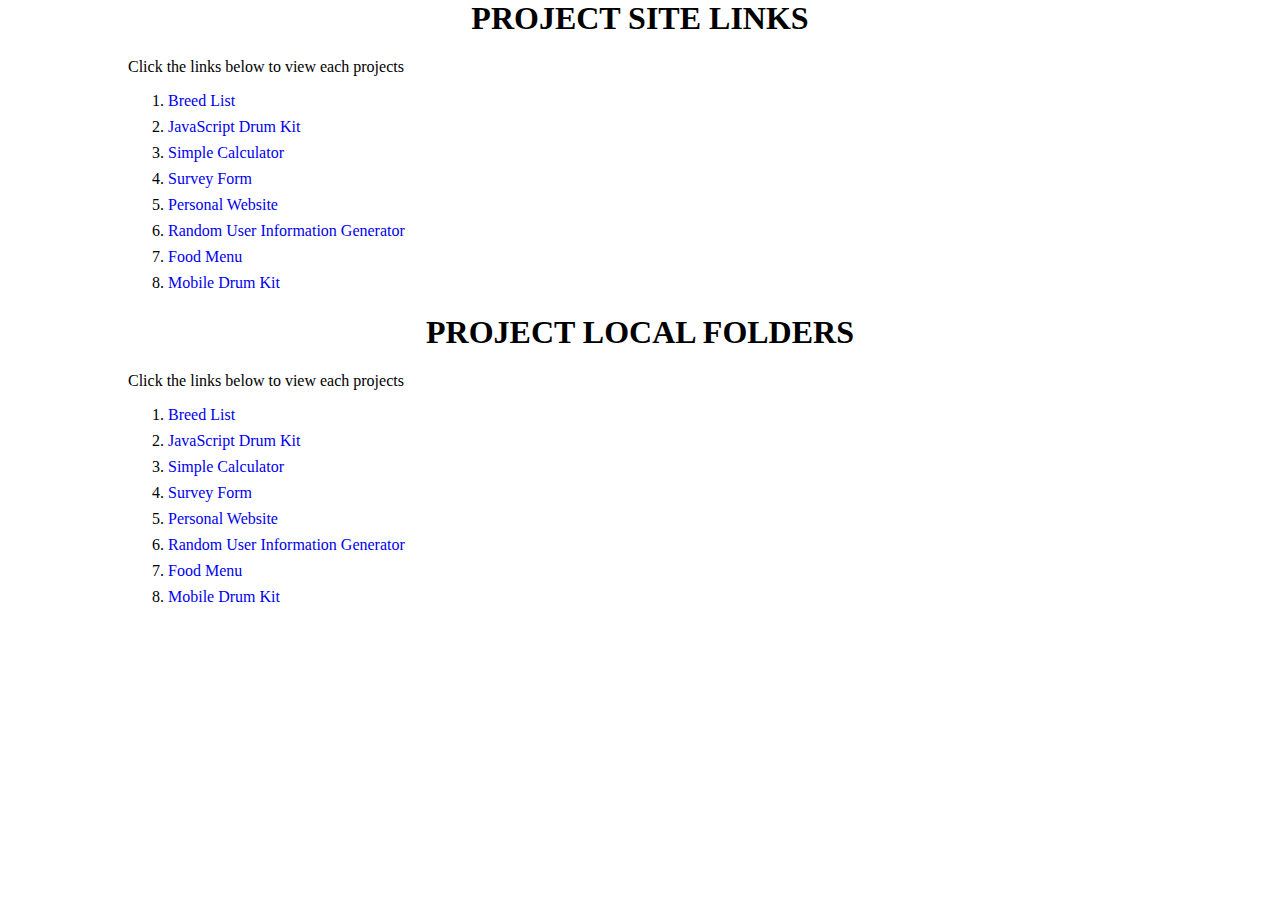
<file: index.html>
<html lang="en">

<head>
    <meta charset="UTF-8">
    <meta http-equiv="X-UA-Compatible" content="IE=edge">
    <meta name="viewport" content="width=device-width, initial-scale=1.0">
    <link rel="stylesheet" href="main.css">
    <title>Project site links</title>

</head>

<body>
    <div class="container">
        <h1>PROJECT SITE LINKS</h1>
        <p>Click the links below to view each projects</p>
        <div>
            <ol>
                <li>
                    <a href="https://mjmandelah07.github.io/responsive-javascript-projects/breed-list" rel="noopener"
                        target="_blank">Breed List</a>
                </li>
                <li>
                    <a href="https://mjmandelah07.github.io/responsive-javascript-projects/javascript-drum-kit" rel="noopener"
                        target="_blank">JavaScript Drum Kit</a>
                </li>
                <li>
                    <a href="https://mjmandelah07.github.io/responsive-javascript-projects/simple-calculator" rel="noopener"
                        target="_blank">Simple Calculator</a>
                </li>
                <li>
                    <a href="https://mjmandelah07.github.io/responsive-javascript-projects/survey-form" rel="noopener"
                        target="_blank">Survey Form</a>
                </li>
                <li>
                    <a href="https://mjmandelah07.github.io/responsive-javascript-projects/personal-website"
                        rel="noopener" target="_blank">Personal Website</a>
                </li>
                <li>
                    <a href=https://mjmandelah07.github.io/responsive-javascript-projects/random-user-data" rel="noopener"
                        target="_blank">Random User Information Generator</a>
                </li>
                <li>
                    <a href="https://mjmandelah07.github.io/responsive-javascript-projects/food-menu" rel="noopener"
                        target="_blank">Food Menu</a>
                </li>
                <li>
                    <a href="https://mjmandelah07.github.io/responsive-javascript-projects/mobile-drum-kit" rel="noopener"
                        target="_blank">Mobile Drum Kit</a>
                </li>
            </ol>

        </div>
    </div>
    <div class="container">
        <h1>PROJECT LOCAL FOLDERS</h1>
        <p>Click the links below to view each projects</p>
        <div>
            <ol>
                <li>
                    <a href="./breed-list/" rel="noopener"
                        target="_blank">Breed List</a>
                </li>
                <li>
                    <a href="./javascript-drum-kit/" rel="noopener"
                        target="_blank">JavaScript Drum Kit</a>
                </li>
                <li>
                    <a href="./simple-calculator/" rel="noopener"
                        target="_blank">Simple Calculator</a>
                </li>
                <li>
                    <a href="./survey-form/" rel="noopener"
                        target="_blank">Survey Form</a>
                </li>
                <li>
                    <a href="./personal-website/"
                        rel="noopener" target="_blank">Personal Website</a>
                </li>
                <li>
                    <a href="./random-user-data/" rel="noopener"
                        target="_blank">Random User Information Generator</a>
                </li>
                <li>
                    <a href="./food-menu/" rel="noopener"
                        target="_blank">Food Menu</a>
                </li>
                <li>
                    <a href="./mobile-drum-kit/" rel="noopener"
                        target="_blank">Mobile Drum Kit</a>
                </li>
            </ol>

        </div>
    </div>

</body>

</html>
</file>
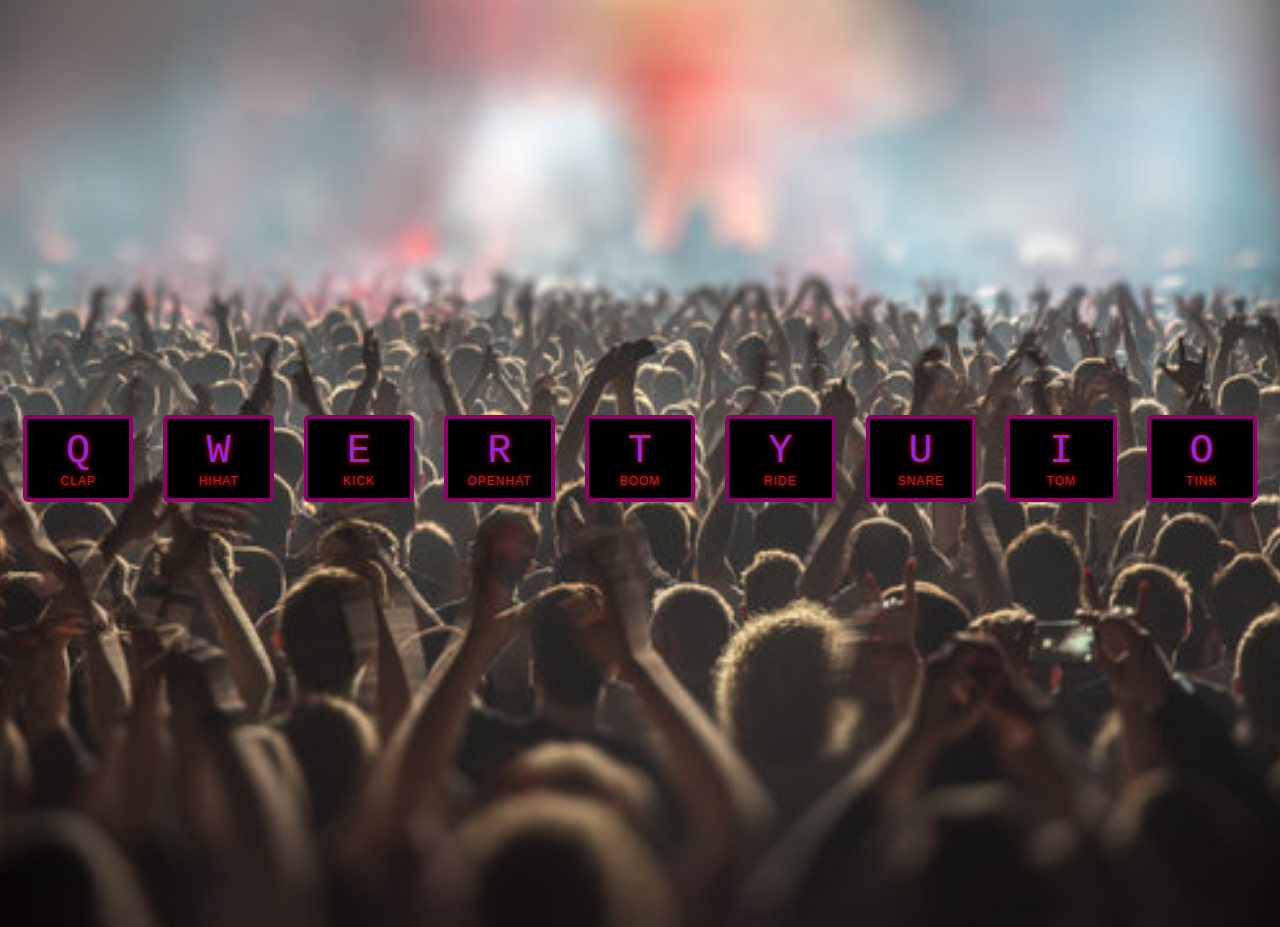
<file: 01-Javascript Drum kit/index.html>
<html lang="en">
<head>
    <meta charset="UTF-8">
    <meta http-equiv="X-UA-Compatible" content="IE=edge">
    <meta name="viewport" content="width=device-width, initial-scale=1.0">
    <title>JS DRUM KIT</title>
    <link rel="stylesheet" href="styles.css">

</head>
<body>
    <div class="keys">
        <div data-key="81" class="key">
            <kbd>Q</kbd>
             <span class="sound">clap</span>
        </div>
        <div data-key="87" class="key">
            <kbd>W</kbd>
             <span class="sound">hihat</span>
        </div>
        <div data-key="69" class="key">
            <kbd>E</kbd>
             <span class="sound">kick</span>
        </div>
        <div data-key="82" class="key">
            <kbd>R</kbd>
             <span class="sound">openhat</span>
        </div>
        <div data-key="84" class="key">
            <kbd>T</kbd>
             <span class="sound">boom</span>
        </div>
        <div data-key="89" class="key">
            <kbd>Y</kbd>
             <span class="sound">ride</span>
        </div>
        <div data-key="85" class="key">
            <kbd>U</kbd>
             <span class="sound">snare</span>
        </div>
        <div data-key="73" class="key">
            <kbd>I</kbd>
             <span class="sound">tom</span>
        </div>
        <div data-key="79" class="key">
            <kbd>O</kbd>
             <span class="sound">tink</span>
        </div>

    </div>
    
    <audio data-key="81" src="sounds/clap.wav"></audio>
    <audio data-key="87" src="sounds/hihat.wav"></audio>
    <audio data-key="69" src="sounds/kick.wav"></audio>
    <audio data-key="82" src="sounds/openhat.wav"></audio>
    <audio data-key="84" src="sounds/boom.wav"></audio>
    <audio data-key="89" src="sounds/ride.wav"></audio>
    <audio data-key="85" src="sounds/snare.wav"></audio>
    <audio data-key="73" src="sounds/tom.wav"></audio>
    <audio data-key="79" src="sounds/tink.wav"></audio>

<script type="text/javascript" src="myscript.js"></script>"
   
</body>
</html>
</file>
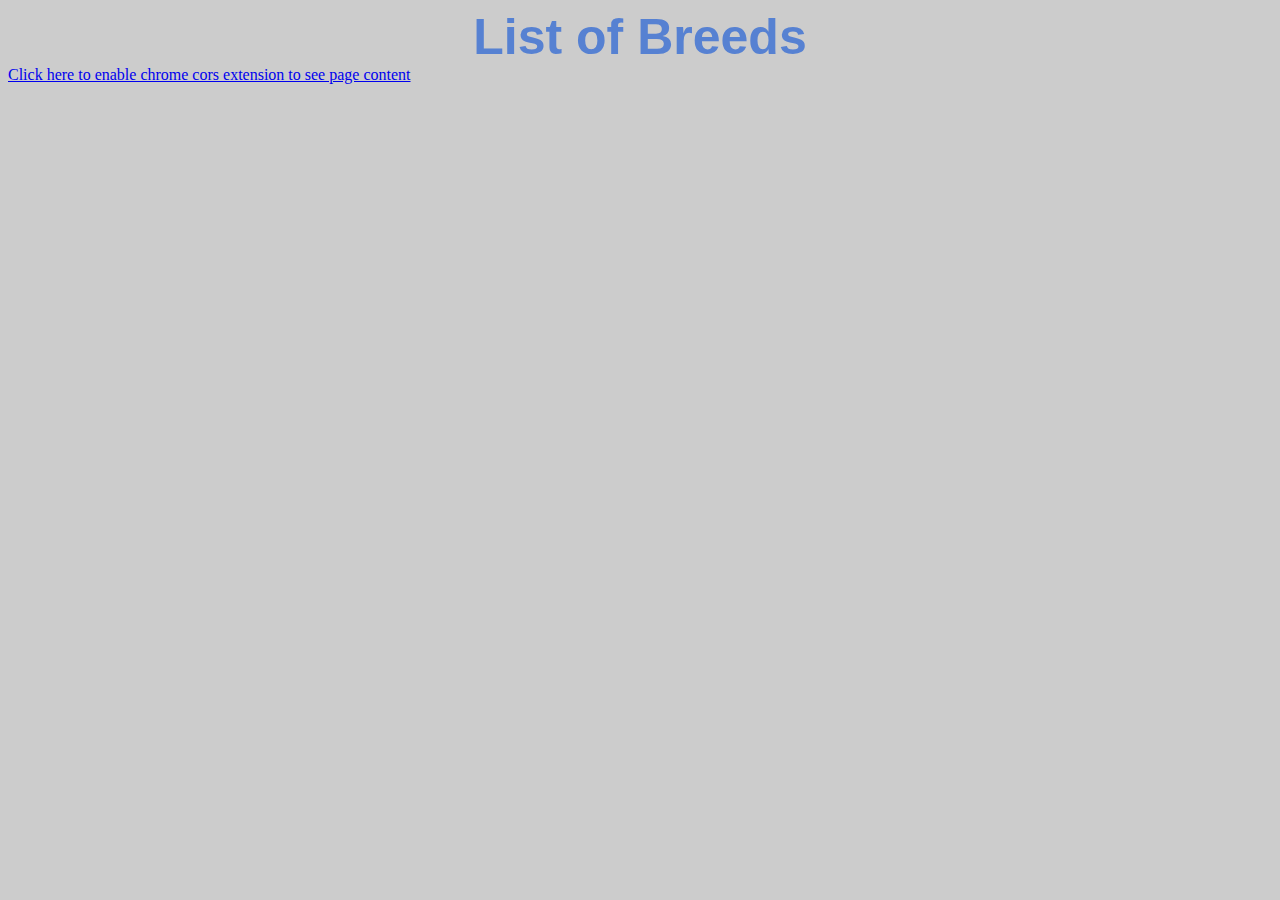
<file: breed-list/index.html>
<!DOCTYPE html>
<html lang="en">
<head>
    <meta charset="UTF-8">
    <meta http-equiv="X-UA-Compatible" content="IE=edge">
    <meta http-equiv="Content-Security-Policy" content="upgrade-insecure-requests">
    <meta name="viewport" content="width=device-width, initial-scale=1.0">
    <link rel="stylesheet" href="myStyle.css">
    <title>List of Breeds</title>
</head>
<body>

    <h1>List of Breeds</h1>
    <a href="https://chrome.google.com/webstore/detail/moesif-origin-cors-change/digfbfaphojjndkpccljibejjbppifbc?hl=en-GB " target="_blank">
        Click here to enable chrome cors extension to see page content</a>
    <ol id="'demo"></ol>


<script src="index.js" crossorigin="anonymous"></script>

</body>
</html>
</file>
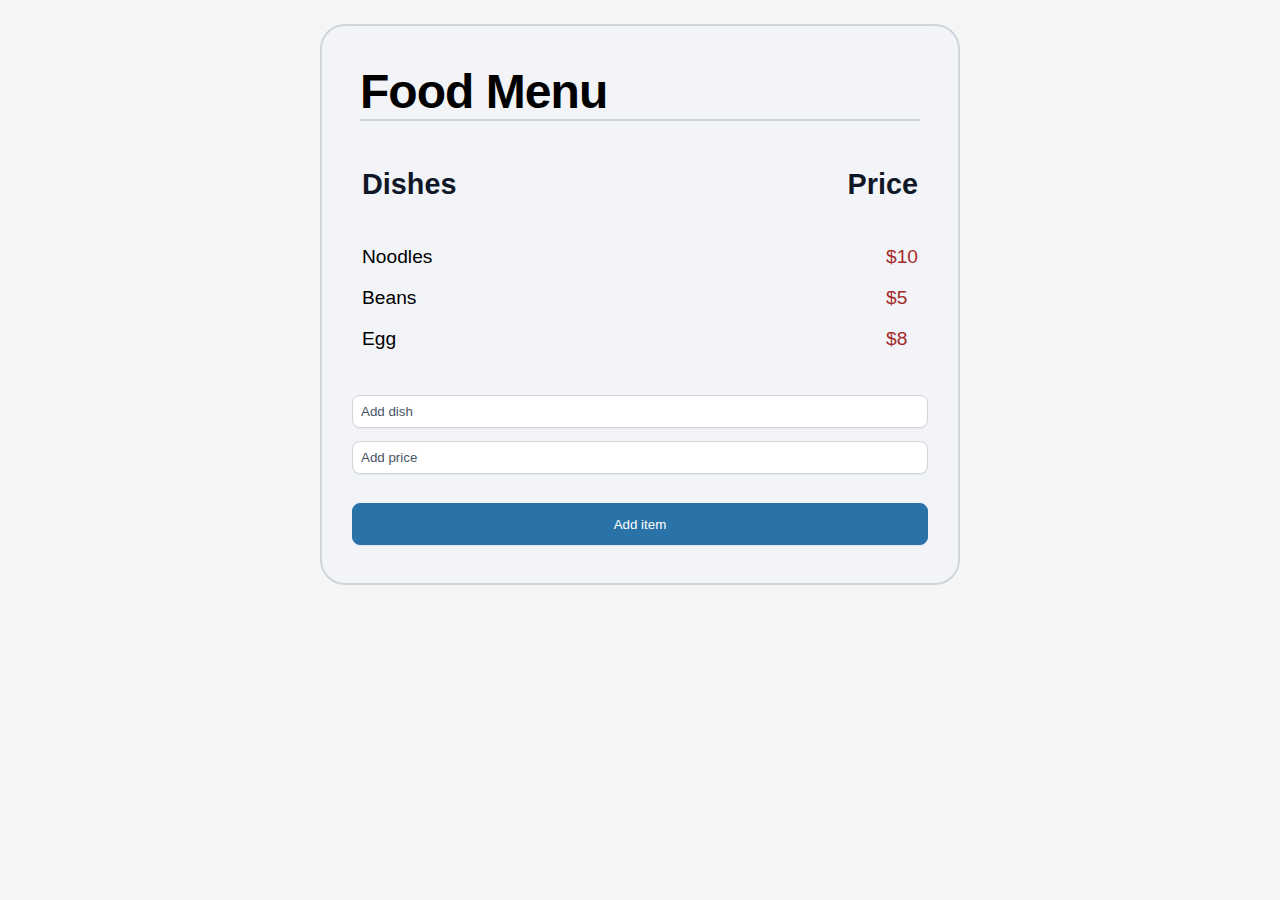
<file: food-menu/index.html>
<html lang="en">

<head>
    <meta charset="UTF-8">
    <meta http-equiv="X-UA-Compatible" content="IE=edge">
    <meta name="viewport" content="width=device-width, initial-scale=1.0">
    <!-- <link href="https://cdn.jsdelivr.net/npm/bootstrap@5.3.0-alpha3/dist/css/bootstrap.min.css" rel="stylesheet"
        integrity="sha384-KK94CHFLLe+nY2dmCWGMq91rCGa5gtU4mk92HdvYe+M/SXH301p5ILy+dN9+nJOZ" crossorigin="anonymous">
    <script src="https://cdn.jsdelivr.net/npm/bootstrap@5.3.0-alpha3/dist/js/bootstrap.bundle.min.js"
        integrity="sha384-ENjdO4Dr2bkBIFxQpeoTz1HIcje39Wm4jDKdf19U8gI4ddQ3GYNS7NTKfAdVQSZe"
        crossorigin="anonymous"></script> -->
    <link rel="stylesheet" href="style.css">
    <title>FOOD MENU</title>
</head>
<div class="container">
    <h1 class="title">Food Menu</h1>

    <div class="menu">
        <div class="dishes dish">
            <h3>Dishes</h3>
            <ul class="list">
                <li>Noodles</li>
                <li>Beans</li>
                <li>Egg</li>
            </ul>
        </div>

        <div class="price-div dish">
            <h3>Price</h3>
            <ul class="price-list">
                <li>$10</li>
                <li>$5</li>
                <li>$8</li>
            </ul>
        </div>
    </div>

    <form class="menuForm ">
        <input class="menuField" type="text" placeholder="Add dish">
        <input class="price" type="text" placeholder="Add price">
    </form>


    <div class="btn">
        <button class="click">Add item</button>
    </div>
</div>

<body>



    <script src="index.js"></script>
</body>

</html>
</file>
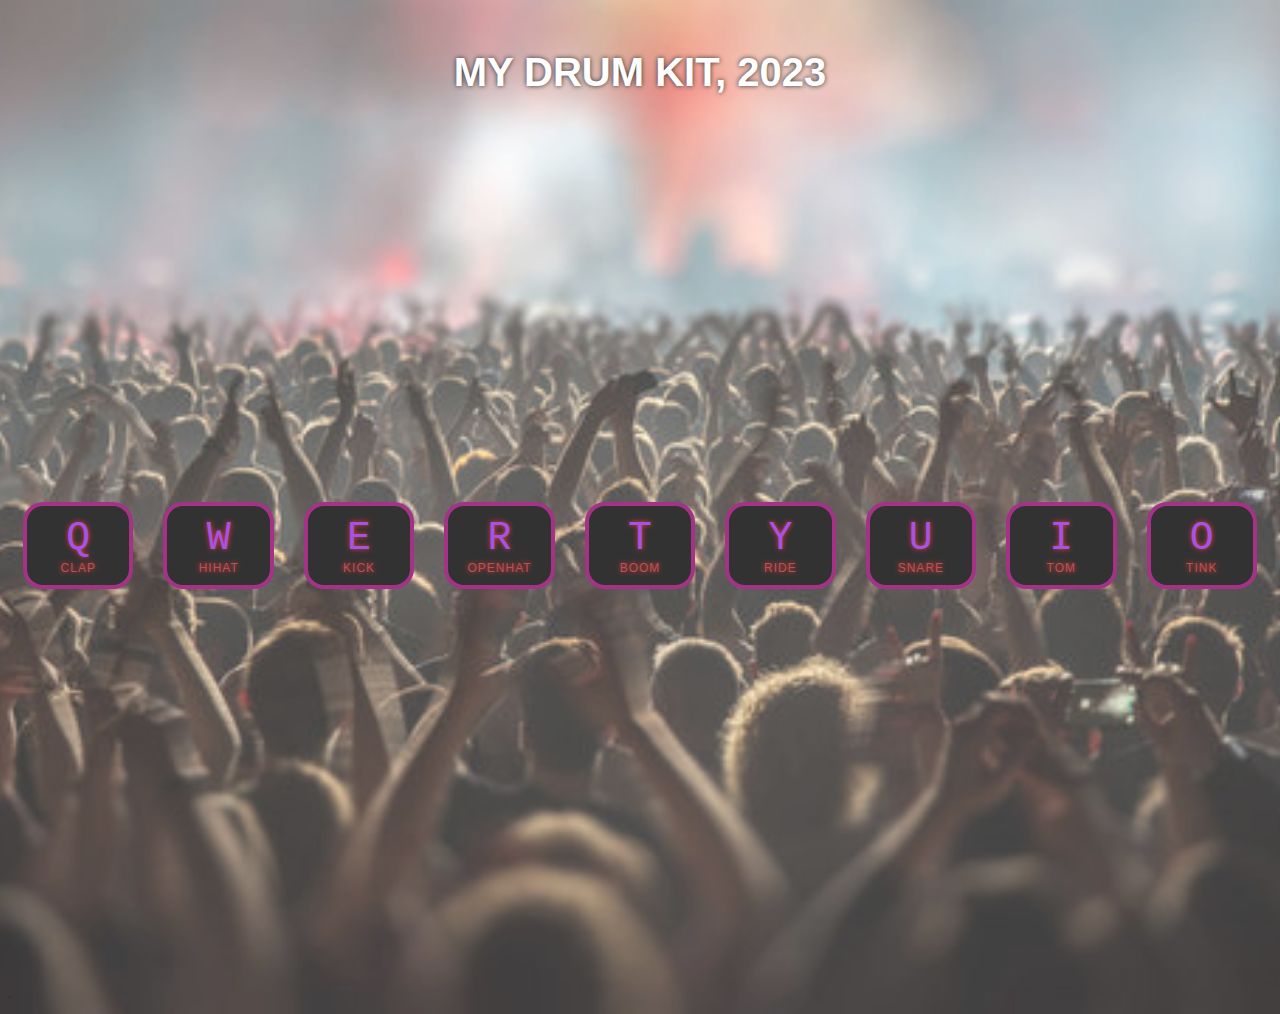
<file: javascript-drum-kit/index.html>
<html lang="en">

<head>
    <meta charset="UTF-8">
    <meta http-equiv="X-UA-Compatible" content="IE=edge">
    <meta name="viewport" content="width=device-width, initial-scale=1.0">
    <title>JS DRUM KIT</title>
    <link rel="stylesheet" href="styles.css">

</head>

<body>
    <div class="header"> MY DRUM KIT, 2023 </div>
    <div class="keys">
        <div data-key="81" class="key">
            <kbd>Q</kbd>
            <span class="sound">clap</span>
        </div>
        <div data-key="87" class="key">
            <kbd>W</kbd>
            <span class="sound">hihat</span>
        </div>
        <div data-key="69" class="key">
            <kbd>E</kbd>
            <span class="sound">kick</span>
        </div>
        <div data-key="82" class="key">
            <kbd>R</kbd>
            <span class="sound">openhat</span>
        </div>
        <div data-key="84" class="key">
            <kbd>T</kbd>
            <span class="sound">boom</span>
        </div>
        <div data-key="89" class="key">
            <kbd>Y</kbd>
            <span class="sound">ride</span>
        </div>
        <div data-key="85" class="key">
            <kbd>U</kbd>
            <span class="sound">snare</span>
        </div>
        <div data-key="73" class="key">
            <kbd>I</kbd>
            <span class="sound">tom</span>
        </div>
        <div data-key="79" class="key">
            <kbd>O</kbd>
            <span class="sound">tink</span>
        </div>

    </div>

    <audio data-key="81" src="sounds/clap.wav"></audio>
    <audio data-key="87" src="sounds/hihat.wav"></audio>
    <audio data-key="69" src="sounds/kick.wav"></audio>
    <audio data-key="82" src="sounds/openhat.wav"></audio>
    <audio data-key="84" src="sounds/boom.wav"></audio>
    <audio data-key="89" src="sounds/ride.wav"></audio>
    <audio data-key="85" src="sounds/snare.wav"></audio>
    <audio data-key="73" src="sounds/tom.wav"></audio>
    <audio data-key="79" src="sounds/tink.wav"></audio>

    <script type="text/javascript" src="myscript.js"></script>"

</body>

</html>
</file>
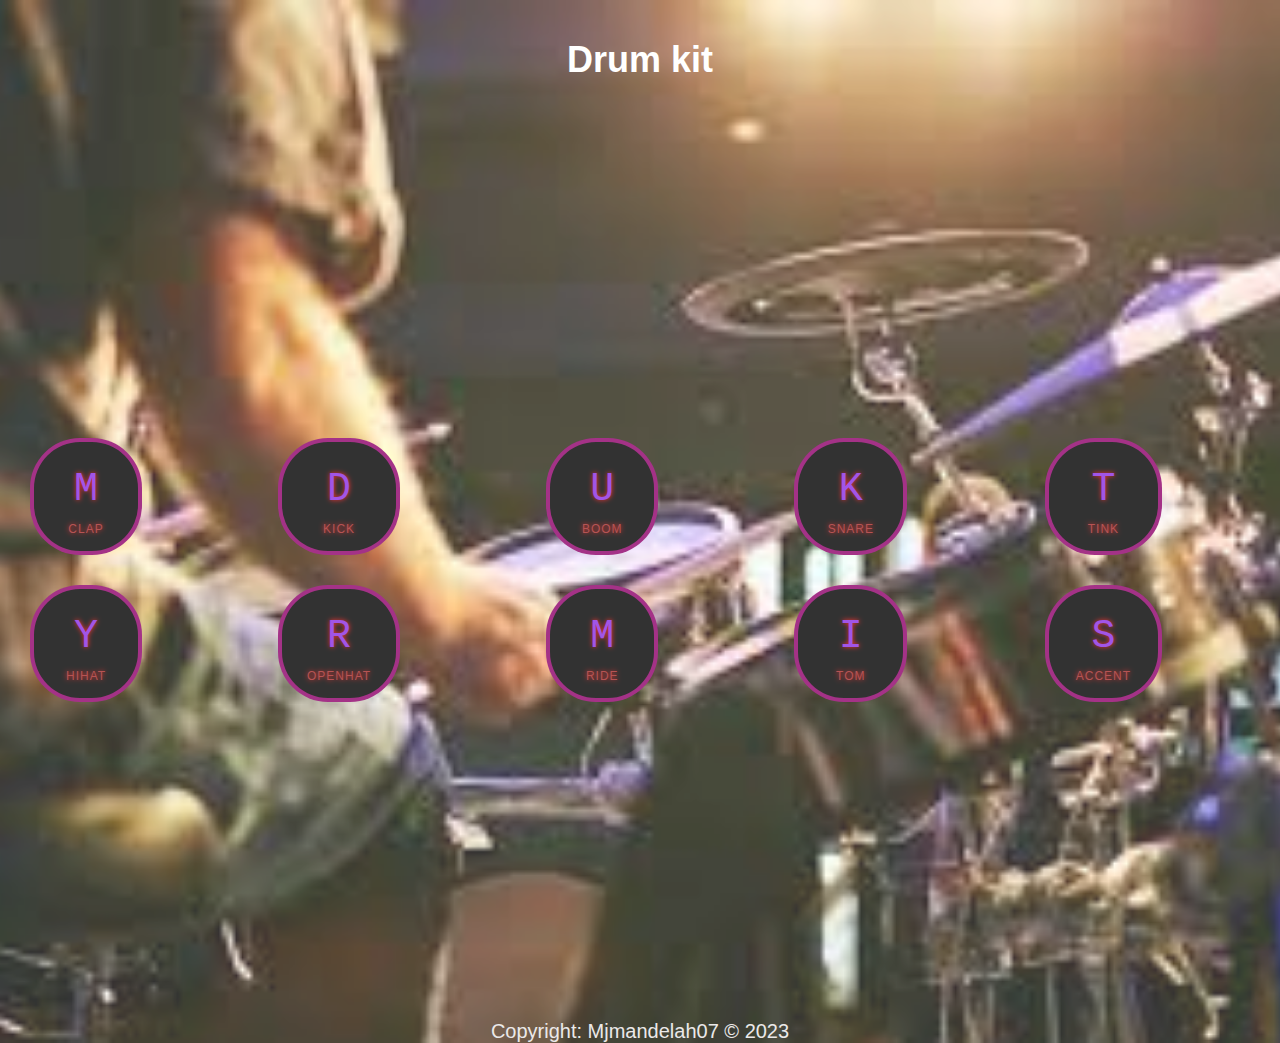
<file: mobile-drum-kit/index.html>
<html lang="en">

<head>
    <meta charset="UTF-8">
    <meta http-equiv="X-UA-Compatible" content="IE=edge">
    <meta name="viewport" content="width=device-width, initial-scale=1.0">
        <link rel="stylesheet" href="main.css">
    <title>Mobile drum kit</title>
</head>

<body>
    <div class="header">
        <h1>Drum kit</h1>
    </div>
    <div class="container-div keys">
        <div class="row">
            <div class="col-6 key clap">
            <kbd>M</kbd>
            <span class="sound">clap</span>
            </div>
            <div class="col-6 key hihat">
                <kbd>Y</kbd>
                <span class="sound">hihat</span>
            </div>
        </div>
        <div class="row">
            <div class="col-6 key kick">
                <kbd>D</kbd>
                <span class="sound">kick</span>
            </div>
            <div class="col-6 key openhat">
                <kbd>R</kbd>
                <span class="sound">openhat</span>
            </div>
        </div>
        <div class="row">
            <div class="col-6 key boom">
                <kbd>U</kbd>
                <span class="sound">boom</span>
            </div>
            <div class="col-6 key ride">
                <kbd>M</kbd>
                <span class="sound">ride</span>
            </div>
        </div>
        <div class="row">
            <div class="col-6 key snare">
                <kbd>K</kbd>
                <span class="sound">snare</span>
            </div>
            <div class="col-6 key tom">
                <kbd>I</kbd>
                <span class="sound">tom</span>
            </div>
        </div>
        <div class="row">
            <div class="col-6 key tink">
                <kbd>T</kbd>
                <span class="sound">tink</span>
            </div>
            <div class="col-6 key accent">
                <kbd>S</kbd>
                <span class="sound">accent</span>
            </div>
        </div>

      </div>


    </div>


    <audio class="clap" src="sounds/clap.wav"></audio>
    <audio class="hihat" src="sounds/hihat.wav"></audio>
    <audio class="kick" src="sounds/kick.wav"></audio>
    <audio class="openhat" src="sounds/openhat.wav"></audio>
    <audio class="boom" src="sounds/boom.wav"></audio>
    <audio class="ride" src="sounds/ride.wav"></audio>
    <audio class="snare" src="sounds/snare.wav"></audio>
    <audio class="tom" src="sounds/tom.wav"></audio>
    <audio class="tink" src="sounds/tink.wav"></audio>
    <audio class="accent" src="sounds/accent.wav"></audio>

    <div class="footer">Copyright: Mjmandelah07 &copy 2023 </div>
      <script src="index.js"></script>
</body>
</html>
</file>
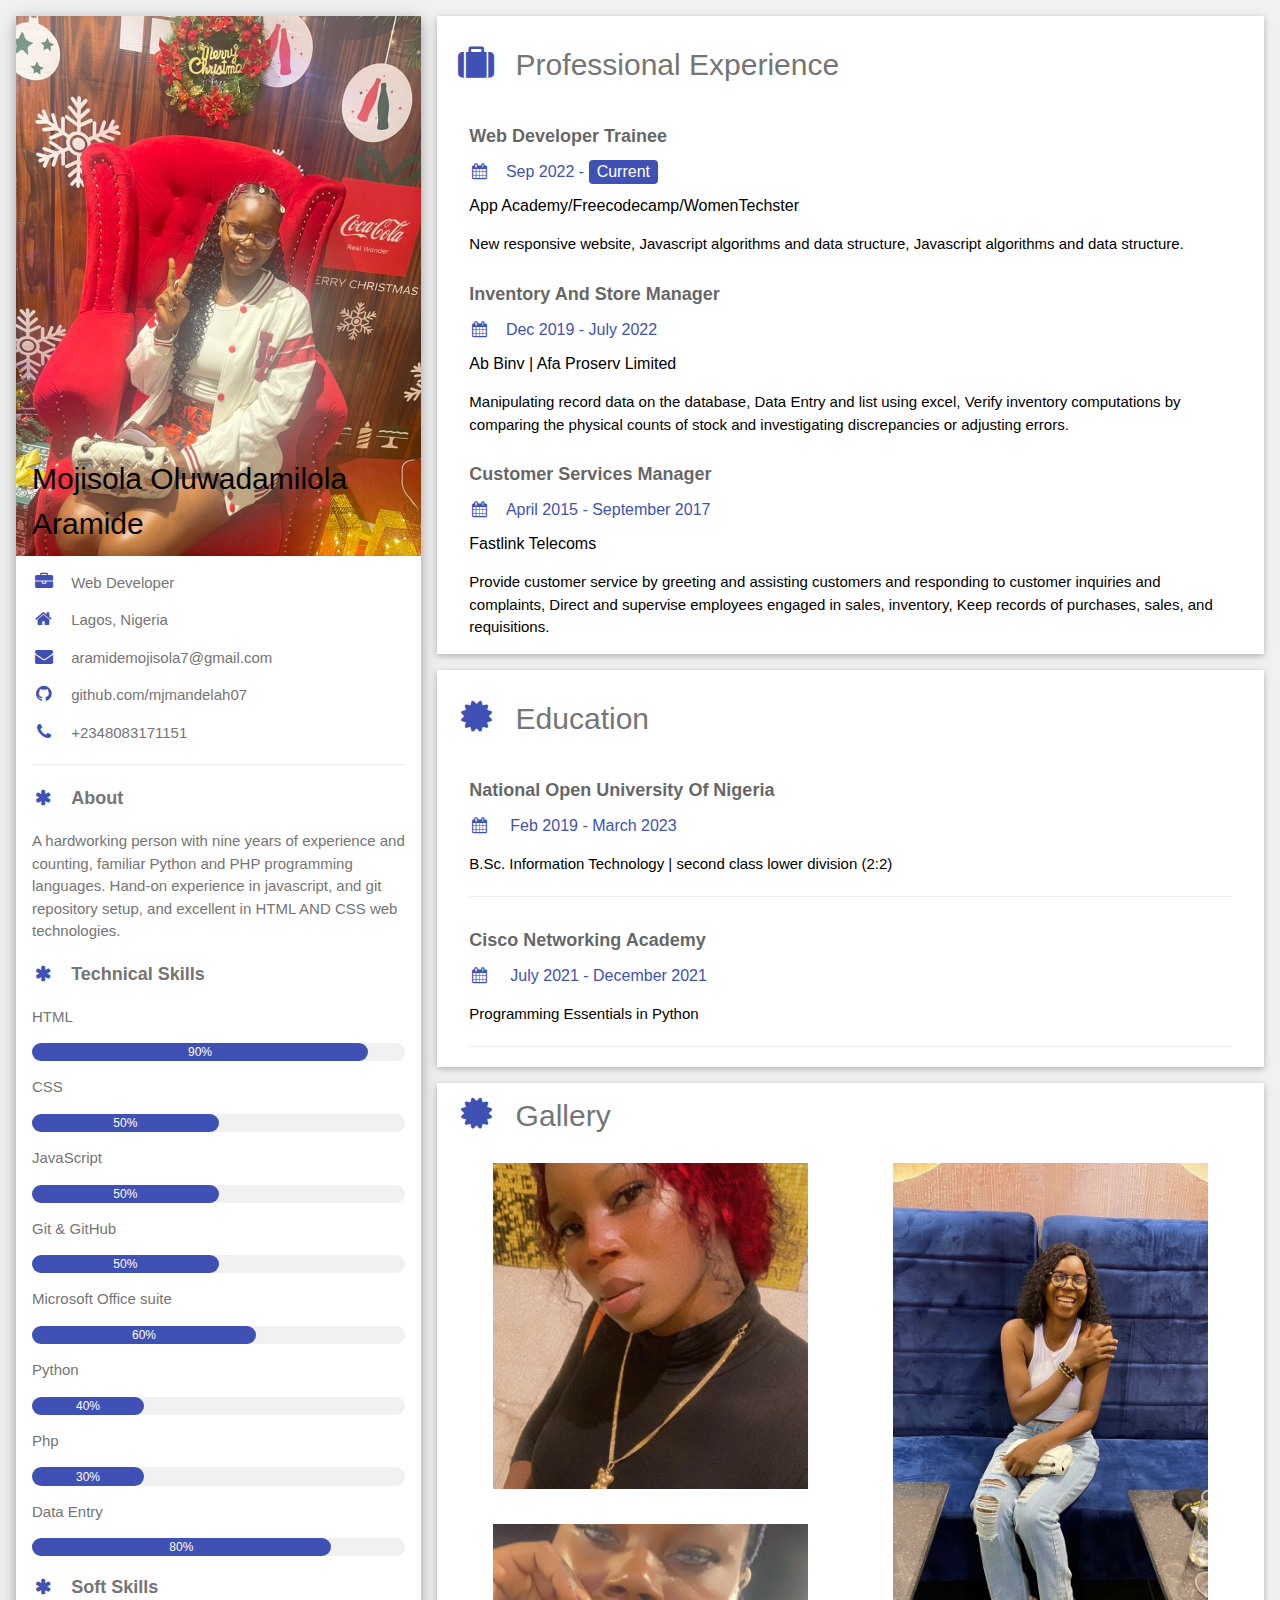
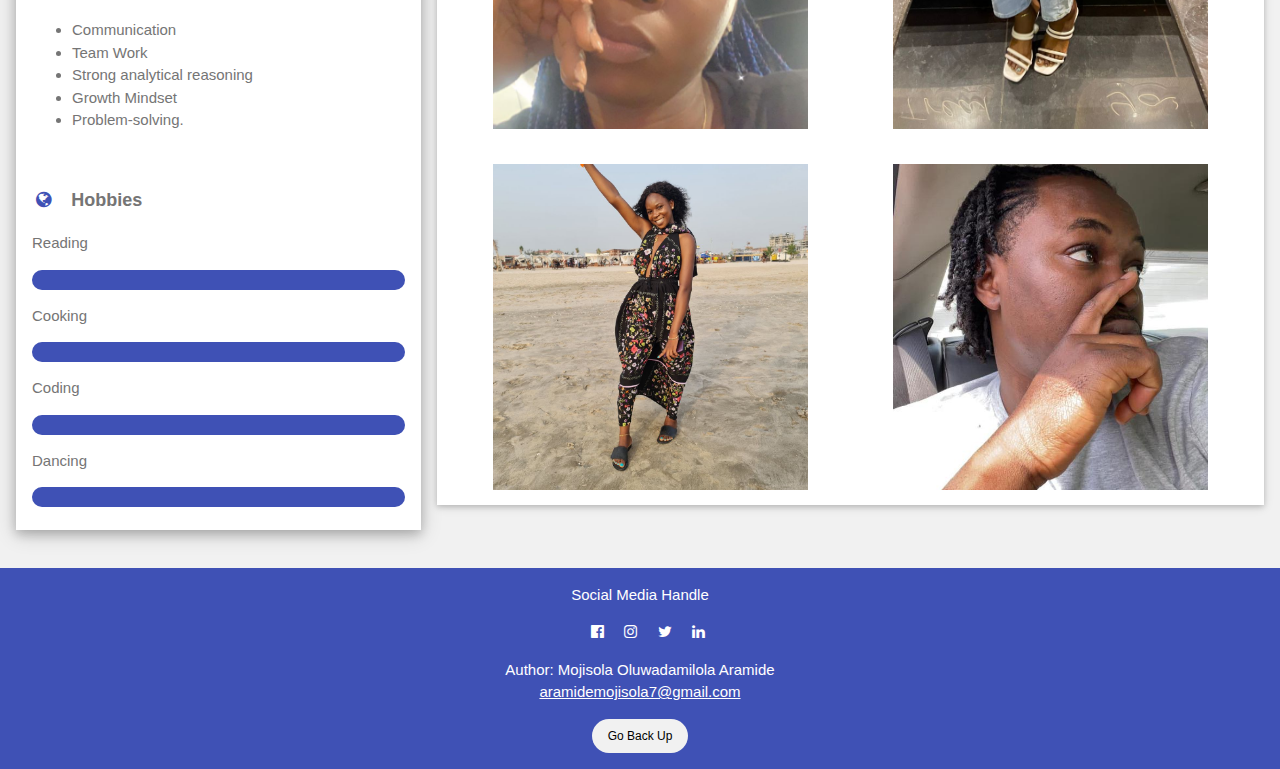
<file: personal-website/index.html>
<html lang="en">
<head>
    <meta charset="UTF-8">
    <meta http-equiv="X-UA-Compatible" content="IE=edge">
    <meta name="viewport" content="width=device-width, initial-scale=1.0">
    <link rel="stylesheet" href="myStyle.css">
    <link rel="stylesheet" href="https://www.w3schools.com/w3css/4/w3.css">
    <link rel="stylesheet" href="https://fonts.googleapis.com/css?family=Roboto">
    <link rel="stylesheet" href="https://cdnjs.cloudflare.com/ajax/libs/font-awesome/4.7.0/css/font-awesome.min.css">
    <title>About Mojisola Aramide</title>
</head>
<body class="w3-light-grey">
    <!-- Page Container -->
    <div class="w3-content w3-margin-top" style="max-width: 1400px;">
        <!-- The Grid -->
        <div  class="w3-row-padding">
            <!-- Left Column -->
            <div class="w3-third">
                <div class="w3-white w3-text-grey w3-card-4">
                    <div class="w3-display-container img-div">
                        <img src="./photos/mj1.jpg" alt="Mojisola Profile Pic" class="profile-img w3-hover-opacity" id="go-to-top">
                        <div class="w3-display-bottomleft w3-container w3-text-black">
                            <h2>Mojisola Oluwadamilola Aramide</h2>
                        </div>
                    </div>
                    <div class="w3-container">
                        <p><i class="fa fa-briefcase fa-fw w3-margin-right w3-large w3-text-indigo"></i>Web Developer</p>
                        <p><i class="fa fa-home fa-fw w3-margin-right w3-large w3-text-indigo"></i>Lagos, Nigeria</p>
                        <p><i class="fa fa-envelope fa-fw w3-margin-right w3-large w3-text-indigo"></i>aramidemojisola7@gmail.com</p>
                        <p><i class="fa fa-github fa-fw w3-margin-right w3-large w3-text-indigo"></i>github.com/mjmandelah07</p>
                        <p><i class="fa fa-phone fa-fw w3-margin-right w3-large w3-text-indigo"></i>+2348083171151</p>
                        <hr>
                        <p class="w3-large"><b><i class="fa fa-asterisk fa-fw w3-margin-right w3-text-indigo"></i>About</b></p>
                        <p class="w3-left-aligh">A hardworking person with nine years of experience and counting, familiar Python and PHP programming languages.
                            Hand-on experience in javascript, and git repository setup, and excellent in HTML AND CSS web technologies.
                        </p>
                        <p class="w3-large"><b><i class="fa fa-asterisk fa-fw w3-margin-right w3-text-indigo"></i>Technical Skills</b></p>
                        <p>HTML</p>
                        <div class="w3-light-grey w3-round-xlarge w3-small">
                            <div class="w3-container w3-center w3-round-xlarge w3-indigo html">90%</div>
                        </div>
                        <p> CSS</p>
                        <div class="w3-light-grey w3-round-xlarge w3-small">
                            <div class="w3-container w3-center w3-round-xlarge w3-indigo css">50%</div>
                        </div>

                        <p>JavaScript</p>
                        <div class="w3-light-grey w3-round-xlarge w3-small">
                            <div class="w3-container w3-center w3-round-xlarge w3-indigo javascript">50%</div>
                        </div>

                        <p>Git & GitHub</p>
                        <div class="w3-light-grey w3-round-xlarge w3-small">
                            <div class="w3-container w3-center w3-round-xlarge w3-indigo git">50%</div>
                        </div>
                        <p> Microsoft Office suite</p>
                        <div class="w3-light-grey w3-round-xlarge w3-small">
                            <div class="w3-container w3-center w3-round-xlarge w3-indigo microsoft">60%</div>
                        </div>
                        <p>Python</p>
                        <div class="w3-light-grey w3-round-xlarge w3-small">
                            <div class="w3-container w3-center w3-round-xlarge w3-indigo python">40%</div>
                        </div>
                        <p>Php</p>
                        <div class="w3-light-grey w3-round-xlarge w3-small">
                            <div class="w3-container w3-center w3-round-xlarge w3-indigo php">30%</div>
                        </div>
                        <p>Data Entry</p>
                        <div class="w3-light-grey w3-round-xlarge w3-small">
                            <div class="w3-container w3-center w3-round-xlarge w3-indigo data-entry">80%</div>
                        </div>
                        <p class="w3-large"><b><i class="fa fa-asterisk fa-fw w3-margin-right w3-text-indigo"></i>Soft Skills</b></p>
                        <div class="w3-round-xlarge w3-medium">
                            <ul>
                                <li>Communication</li>
                                <li>Team Work</li>
                                <li>Strong analytical reasoning</li>
                                <li>Growth Mindset</li>
                                <li>Problem-solving.</li>
                                
                            </ul>
                        </div>
                        <br>

                        <p class="w3-large w3-text-theme"><b><i class="fa fa-globe fa-fw w3-margin-right w3-text-indigo"></i>Hobbies</b></p>
                        <p>Reading</p>
                        <div class="w3-light-grey w3-round-xlarge">
                            <div class="w3-round-xlarge w3-indigo reading"></div>
                        </div>

                        <p>Cooking</p>
                        <div class="w3-light-grey w3-round-xlarge">
                            <div class="w3-round-xlarge w3-indigo cooking"></div>
                        </div>
                        <p>Coding</p>
                        <div class="w3-light-grey w3-round-xlarge">
                            <div class="w3-round-xlarge w3-indigo coding"></div>
                        </div>

                        <p>Dancing</p>
                        <div class="w3-light-grey w3-round-xlarge">
                            <div class="w3-round-xlarge w3-indigo dancing"></div>
                        </div><br>
                </div>
            </div><br>
            <!--End of Left Column-->
            </div>
            <!-- Right Column -->
            <div class="w3-twothird">
                <div class="w3-container w3-card w3-white w3-margin-bottom">
                    <h2 class="w3-text-grey w3-padding-16">
                        <i class="fa fa-suitcase fa-fw w3-margin-right w3-xxlarge w3-text-indigo"></i>Professional Experience</h2>
                    <div class="w3-container">
                        <h5 class="w3-opacity"><b>Web Developer Trainee
                        </b></h5>
                        <h6 class="w3-text-indigo"><i class="fa fa-calendar fa-fw w3-margin-right"></i>Sep 2022 - <span class="w3-tag w3-indigo w3-round">Current</span></h6>
                        <h6>App Academy/Freecodecamp/WomenTechster</h6>
                        <p>New responsive website, Javascript algorithms and data structure, Javascript algorithms and data structure.</p>
                    </div>
                    <div class="w3-container">
                        <h5 class="w3-opacity"><b>Inventory And Store Manager</b></h5>
                        <h6 class="w3-text-indigo"><i class="fa fa-calendar fa-fw w3-margin-right"></i>Dec 2019 - July 2022</h6>
                        <h6>Ab Binv | Afa Proserv Limited</h6>
                        <p> Manipulating record data on the database,  Data Entry and list using excel,
                            Verify inventory computations by comparing the physical counts of stock and investigating
                            discrepancies or adjusting errors.</p>
                    </div>
                    <div class="w3-container">
                        <h5 class="w3-opacity"><b>Customer Services Manager </b></h5>
                        <h6 class="w3-text-indigo"><i class="fa fa-calendar fa-fw w3-margin-right"></i>April 2015 - September 2017</h6>
                        <h6>Fastlink Telecoms</h6>
                        <p> Provide customer service by greeting and assisting customers and responding to customer inquiries
                            and complaints, Direct and supervise employees engaged in sales, inventory, Keep records of purchases, sales, and requisitions.</p>
                    </div>
                </div>

                <div class="w3-container w3-card w3-white w3-margin-bottom">
                    <h2 class="w3-text-grey w3-padding-16"><i class="fa fa-certificate fa-fw w3-margin-right w3-xxlarge w3-text-indigo"></i>Education</h2>
                    <div class="w3-container">
                      <h5 class="w3-opacity"><b>National Open University Of Nigeria</b></h5>
                      <h6 class="w3-text-indigo"><i class="fa fa-calendar fa-fw w3-margin-right"></i> Feb 2019 - March 2023</h6>
                      <p>B.Sc. Information Technology | second class lower division (2:2)</p>
                      <hr>
                    </div>
                    <div class="w3-container">
                      <h5 class="w3-opacity"><b> Cisco Networking Academy</b></h5>
                      <h6 class="w3-text-indigo"><i class="fa fa-calendar fa-fw w3-margin-right"></i> July 2021 - December 2021</h6>
                      <p> Programming Essentials in Python</p>
                      <hr>
                    </div>
                </div>

                <div class="w3-container w3-card w3-white">
                    <h2 class="w3-text-grey w3-padding-5"><i class="fa fa-certificate fa-fw w3-margin-right w3-xxlarge w3-text-indigo"></i>Gallery</h2>
                    <div class="gallery-div">
                            <figure class="gallery__item gallery__item--1 w3-hover-opacity"><img src="./photos/red ahir.jpg" alt="Moji Pic"  class="gallery__img"></figure>
                            <figure class="gallery__item gallery__item--2 w3-hover-sepia"><img src="./photos/mj2.jpg" alt="Moji Pic"  class="gallery__img"></figure>
                            <figure class="gallery__item gallery__item--3 w3-hover-opacity"><img src="./photos/mj3.jpg" alt="Moji Pic"  class="gallery__img"></figure>
                            <figure class="gallery__item gallery__item--4 w3-hover-sepia"><img src="./photos/mj4.jpg" alt="Moji Pic"  class="gallery__img"></figure>
                            <figure class="gallery__item gallery__item--5 w3-hover-opacity"><img src="./photos/daddy.jpg" alt="Moji Pic"  class="gallery__img"></figure>
                    </div>

                </div>


            <!-- End Grid -->
        </div>


    <!--End of Page Container-->
    </div>
    <button type="button" class="w3-indigo w3-hover-opacity w3-hover-blue" onclick="topFunction()" id="scrBtn" title="Go to top">Top</button>

    <!--Footer-->
    <footer class="w3-container w3-indigo w3-center w3-margin-top">
        <p>Social Media Handle</p>
        <a href="https://www.facebook.com/profile.php?id=100004530948970" rel="noopener" target="_blank"><i class="fa fa-facebook-official w3-hover-opacity w3-margin-left"></i></a>
        <a href="https://www.instagram.com/mj_mandelah/" rel="noopener" target="_blank"><i class="fa fa-instagram w3-hover-opacity w3-margin-left"></i></a>
        <a href="https://twitter.com/mjmandelah" rel="noopener" target="_blank"><i class="fa fa-twitter w3-hover-opacity w3-margin-left"></i></a>
        <a href="https://www.linkedin.com/in/mojisola-aramide/" rel="noopener" target="_blank"><i class="fa fa-linkedin w3-hover-opacity w3-margin-left"></i></a>
        <p>Author: Mojisola Oluwadamilola Aramide<br>
        <a href="aramidemojisola7@gmail.com">aramidemojisola7@gmail.com</a></p>
        <a class="w3-button w3-round-xxlarge w3-small w3-light-grey w3-margin-bottom w3-hover-opacity w3-hover-light-blue" href="#go-to-top">
            Go Back Up</a>
<!-- End footer -->
    </footer>

<script src="index.js"></script>
</body>
</html>
</file>
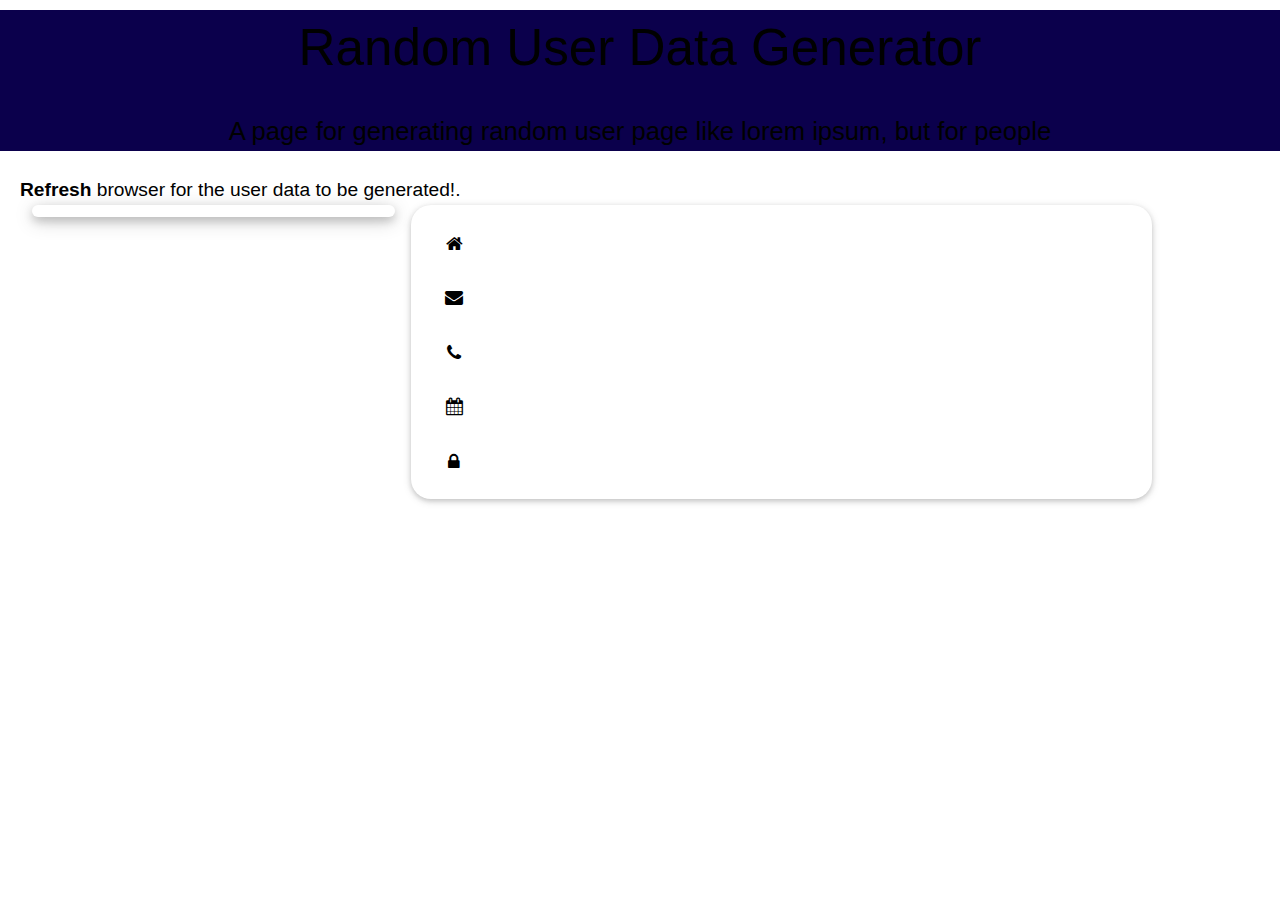
<file: random-user-data/index.html>
<!DOCTYPE html>
<html lang="en">
<head>
    <meta charset="UTF-8">
    <meta http-equiv="X-UA-Compatible" content="IE=edge">
    <meta name="viewport" content="width=device-width, initial-scale=1.0">
    <link href="https://cdn.jsdelivr.net/npm/bootstrap@5.3.0-alpha3/dist/css/bootstrap.min.css" rel="stylesheet" integrity="sha384-KK94CHFLLe+nY2dmCWGMq91rCGa5gtU4mk92HdvYe+M/SXH301p5ILy+dN9+nJOZ" crossorigin="anonymous">
    <script src="https://cdn.jsdelivr.net/npm/bootstrap@5.3.0-alpha3/dist/js/bootstrap.bundle.min.js" integrity="sha384-ENjdO4Dr2bkBIFxQpeoTz1HIcje39Wm4jDKdf19U8gI4ddQ3GYNS7NTKfAdVQSZe" crossorigin="anonymous"></script>
    <link rel="stylesheet" href="main.css">
    <link rel="stylesheet" href="https://www.w3schools.com/w3css/4/w3.css">
    <link rel="stylesheet" href="https://cdnjs.cloudflare.com/ajax/libs/font-awesome/4.7.0/css/font-awesome.min.css">
    <title>Random User Data Generator</title>
</head>
<body onload="userHandeler()">
    <header>
        <div class="container-fluid p-4 text-white head-div">
            <h1 class="mt-0" style="font-size:4vw;">Random User Data Generator</h1>
            <p style="font-size:2vw;">A page for generating random user page like lorem ipsum, but for people</p>
        </div>
    </header>
    <main>
    <section>
        <div class="alert alert-primary alert-div mt-2 mb-5" style="font-size:1.5vw;">
            <strong>Refresh</strong> browser for the user data to be generated!.
        </div>
    </section>
    <!-- <section>
        <div class="form-div p-1 m-3 form-div">
            <form action="" onsubmit="getUser()">
                <label for="gender"> Gender:
                    <select name="gender" id="gender" class="border">
                        <option value="male" id="male">male</option>
                        <option value="female" id="female">female</option>
                        <option value="any" id="any">any</option>
                    </select>
                </label>
                 <label for="nationality"> Nationality:
                    <select name="nat" id="nat" class="border">
                        <option value="US" id="us">US</option>
                        <option value="AU" id="au">AU</option>
                        <option value="any" id="nat-any">Any</option>
                    </select>
                </label>
                <input type="submit" value="Generate" class="btn button btn-primary">
            </form>
    </div>
</section> -->
<section>
        <div class="w3-row-padding mt-2 w3-margin-left content-div ">
            <div class="w3-third">
            <div class="w3-white w3-text-grey w3-card-4 pt-4 border" >
                <div class="w3-display-container">
                <div class="w3-display w3-container w3-text-black img-div" id="img-div">

                </div>
                <div class="w3-container text-primary"style="font-size:5vw;">
                    <h3 id="title"></h3>
                        <h2 id="fullName"></h2>
                        <h2></h2>
                </div>
            </div>
            </div>

        <br>
          </div>
          <div class="w3-twothird ">
            <div class="w3-container w3-card w3-white pt-2 border">
                <div class=" m-3">
                    <p id="address" style="font-size:1.7vw;"><i class="fa fa-home fa-fw w3-margin-right w3-margin-left w3-large text-primary"></i></p>
                    <p id="email" style="font-size:1.7vw;"><i class="fa fa-envelope fa-fw w3-margin-right w3-margin-left w3-large text-primary"></i></p>
                    <p id="phoneNumber" style="font-size:1.7vw;"><i class="fa fa-phone fa-fw w3-margin-right w3-margin-left w3-large text-primary"></i></p>
                    <p id="age" style="font-size:1.7vw;"><i class="fa fa-calendar fa-fw w3-margin-right w3-margin-left w3-large text-primary"></i></p>
                    <p id="passWord"style="font-size:1.7vw;"><i class="fa fa-lock fa-fw w3-margin-right w3-margin-left w3-large text-primary"></i></p>
            </div>
        </div>

        </div>
 </section>
</main>


    <script src="index.js"></script>
</body>
</html>
</file>
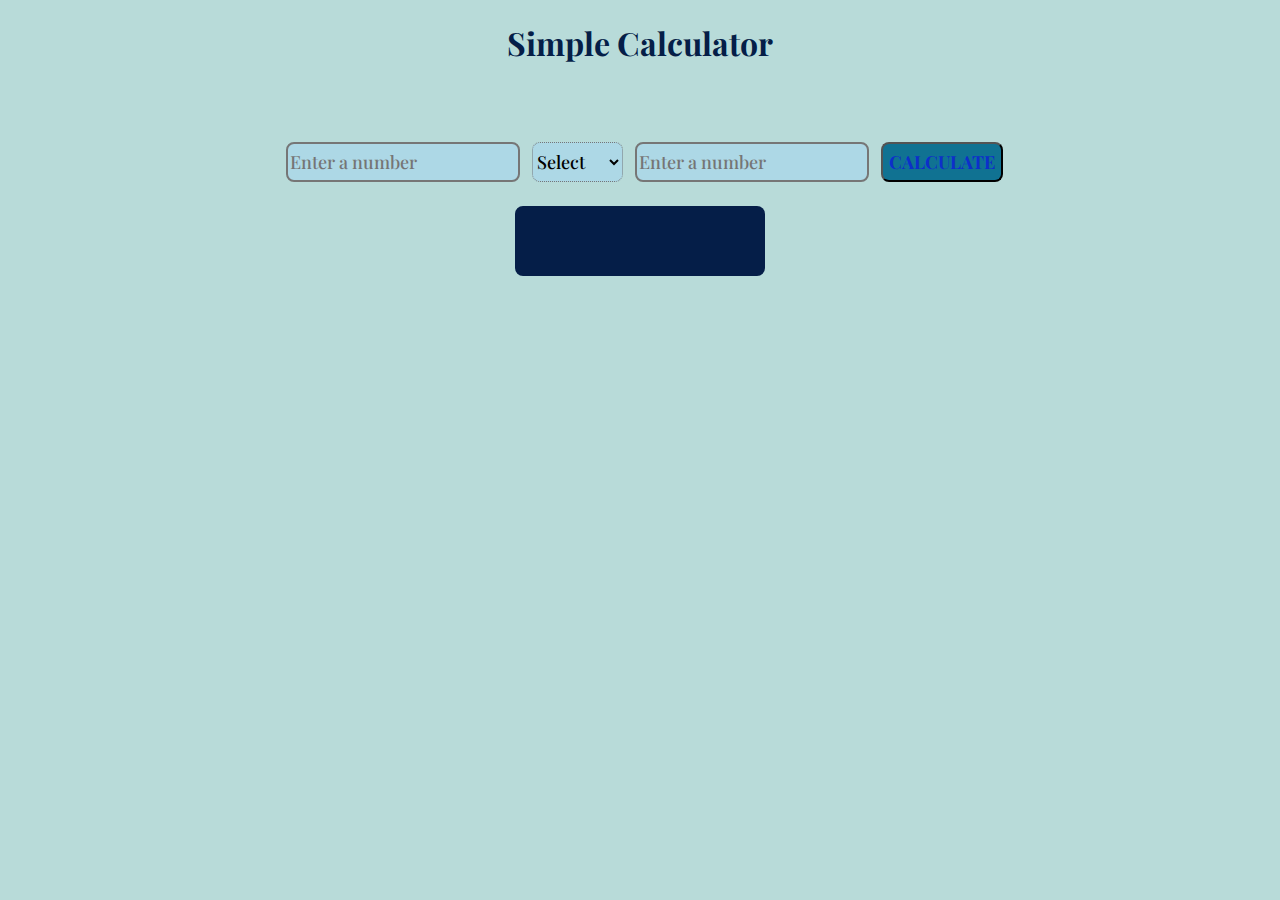
<file: simple-calculator/index.html>
<html lang="en">
<head>
    <meta charset="UTF-8">
    <meta http-equiv="X-UA-Compatible" content="IE=edge">
    <meta name="viewport" content="width=device-width, initial-scale=1.0">
    <link rel="shortcut icon" href="./image/favicon-32x32.png" type="image/x-icon">
    <link rel="stylesheet" href="style.css">
    <title>Simple Calculator</title>
</head>
<body>
    <!--main-->

    <main class="container">
        <div>
            <div>
                <h1>Simple Calculator</h1>
            </div>
            <div class="text-div">
            <input type="text" name="firstNum" id="firstNum" placeholder="Enter a number">
                 <select name="operator" id="operator" title="operator" onchange="operatorValue()" class="selector">
                    <option value="select">Select</option>
                    <option value="+" >Add</option>
                    <option value="-" >Subtract</option>
                    <option value="/" >Divide</option>
                    <option value="*" >Multiply</option>

                </select>
            <input type="text" name="secondNum" id="secondNum" placeholder="Enter a number">
            <button type="submit" id='button' class="button button-1" onclick="textValidate()">CALCULATE</button>

            <p id="demo" value = "error-msg"></p>
        </div>
        <!--result shows here-->
        <div class="result-div">
            <span class="show-result">
                <h2 id="show-result"></h2>
            </span>

        </div>
        </div>

        <!--error message display here-->

    </main>



    <script src="index.js"></script>
</body>
</html>
</file>
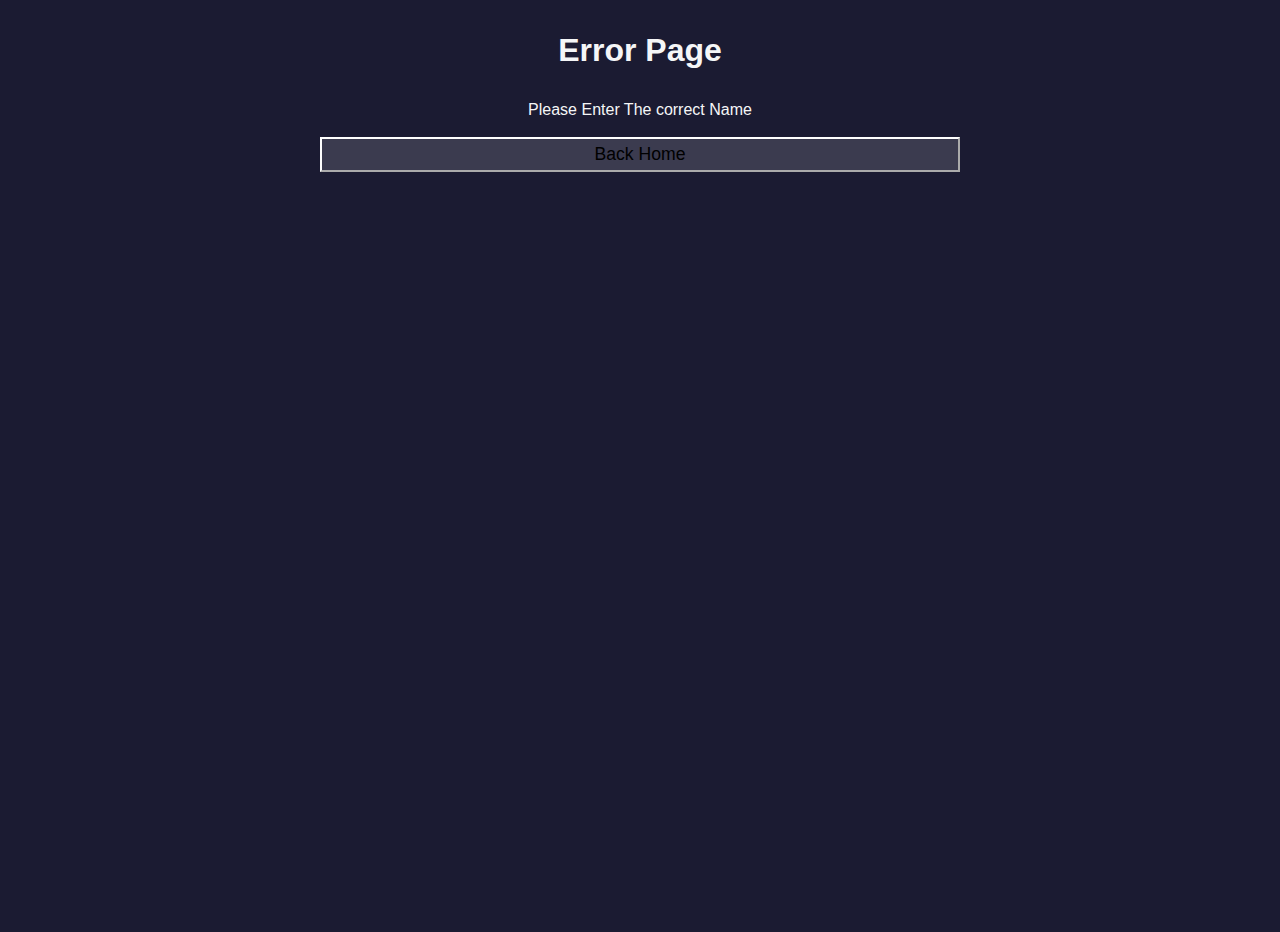
<file: survey-form/index.html>
<!DOCTYPE html>
<html lang="en">
<head>
    <meta charset="UTF-8">
    <meta http-equiv="X-UA-Compatible" content="IE=edge">
    <meta name="viewport" content="width=device-width, initial-scale=1.0">
    <link rel="stylesheet" href="styles.css">
    <title>Registration Form</title>
</head>
<body onload="user()">
<div id="formDiv">
    <h1>Registration Form</h1>
    <p>Please fill out this form with the required information</p>
    <form id="personForm">
        <label for="user-name"> Enter Your Name: <input type="text" name="user-name" id="user-name"  required></label>
        <label for="email"> Enter Your Email: <input type="email" name="email" id="email" pattern="[a-z0-9._%+-]+@[a-z0-9.-]+\.[a-z]{2,}$" required></label>
        <label for="phone-no">Enter Your Phone Number: <input type="tel" name="phone-no" id="phone-no" required></label>
        <label for="age">Input your age (years): <input type="number" name="age" id="age" min="13" max="120" required></label>
        <button type="submit" onsubmit="store()">Submit</button>
    </form>

</div>
<div id="tableDiv">
   <h1>Welcome To Student Portal</h1>
   <p>Check For You Details Below</p>
    <table>
        <tr>
            <th>Name</th>
            <th>Email Address</th>
            <th>Phone Number</th>
            <th>Age</th>
        </tr>
        <tr>
            <td id="userName"></td>
            <td id="userEmail"></td>
            <td id="userPhoneNo"></td>
            <td id="userAge"></td>
        </tr>
    </table>
</div>


<script src="index.js"></script>
</body>
</html>
</file>
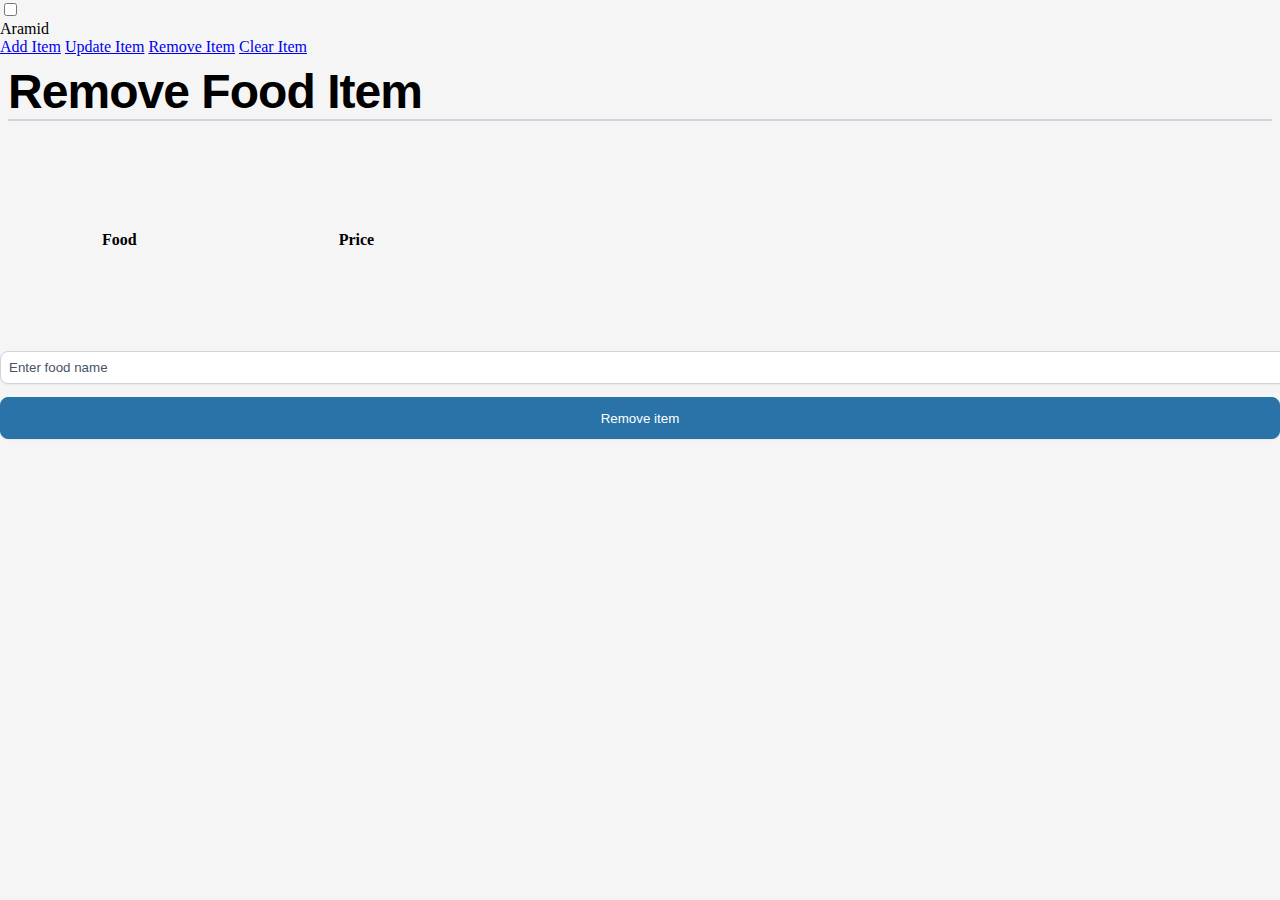
<file: food-menu/remove.html>
<!DOCTYPE html>
<html lang="en">
<head>
    <meta charset="UTF-8">
    <meta http-equiv="X-UA-Compatible" content="IE=edge">
    <meta name="viewport" content="width=device-width, initial-scale=1.0">
    <link rel="stylesheet" href="style.css">
    <title>FOOD MENU</title>
</head>
<div class="nav">
    <input type="checkbox" id="nav-check">
    <div class="nav-header">
      <div class="nav-title">
        Aramid
      </div>
    </div>
    <div class="nav-btn">
      <label for="nav-check">
        <span></span>
        <span></span>
        <span></span>
      </label>
    </div>

    <div class="nav-links">
      <a href="index.html">Add Item</a>
      <a href=".//update.html">Update Item</a>
      <a href=".//remove.html">Remove Item</a>
      <a href=".//clear.html" >Clear Item</a>
    </div>
  </div>
<div class="container-div">
    <h1 class="title">Remove Food Item</h1>


    <table id="foodTable" cellpadding="100">
        <thead>
            <tr>
                <th id="th1">Food</th>
                <th id="th2">Price</th>            </tr>
        </thead>
    </table>


    <form class="menuForm" id="clearButton" onsubmit="removeValidate()">
        <input class="menuField" type="text" id="foodInput" placeholder="Enter food name" required>
        <!-- <input class="price" type="text" pattern="\d*" id="priceInput" maxlength="4" placeholder="Add price" required> -->
        <span id="status"></span>
        <button class="click" type="submit">Remove item</button>
    </form>
</div>

<body>



    <script src="index.js"></script>
</body>

</html>
</file>
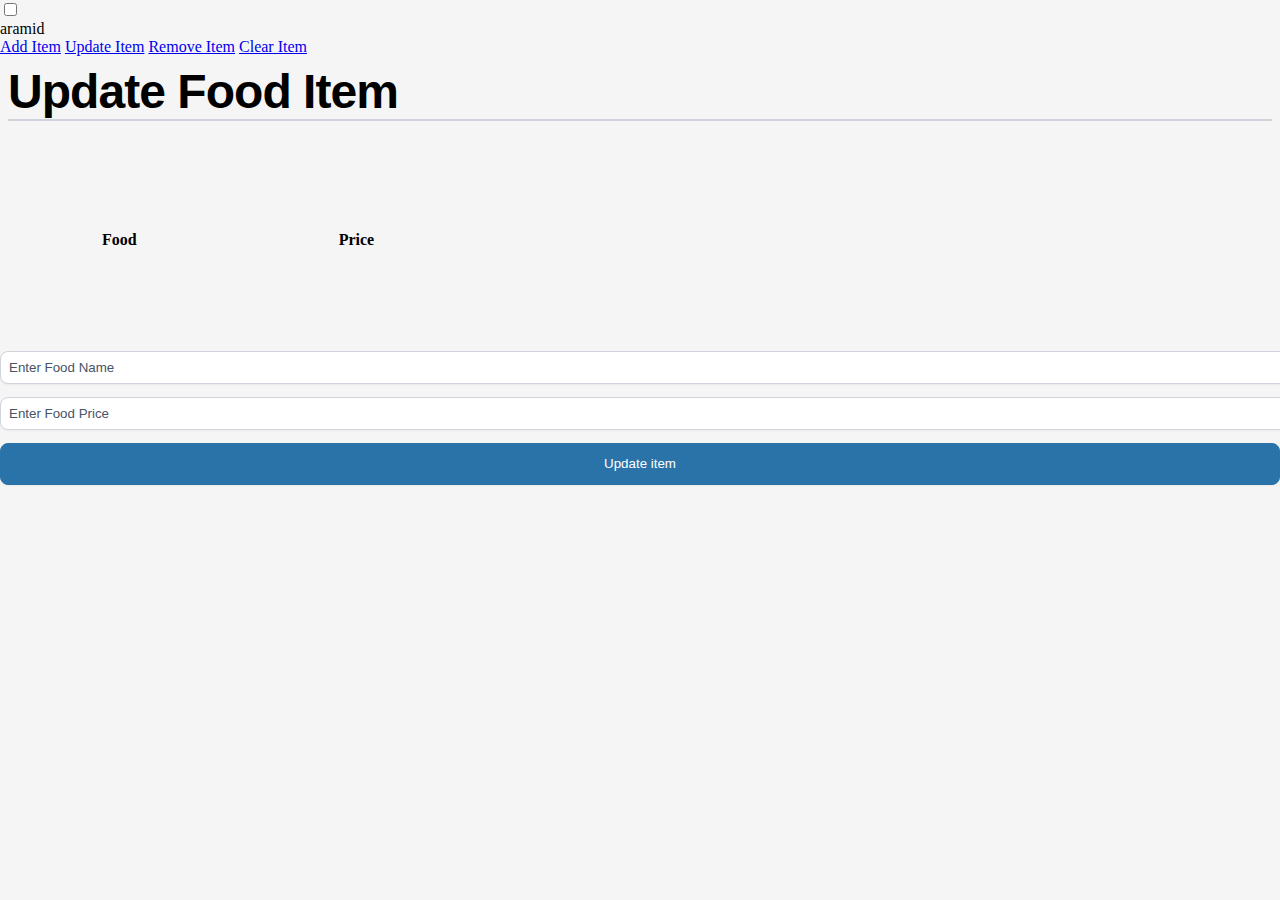
<file: food-menu/update.html>
<!DOCTYPE html>
<html lang="en">
<head>
  <meta charset="UTF-8">
  <meta http-equiv="X-UA-Compatible" content="IE=edge">
  <meta name="viewport" content="width=device-width, initial-scale=1.0">
  <link rel="stylesheet" href="style.css">
  <title>FOOD MENU</title>
</head>
<body>
<div class="nav">
  <input type="checkbox" id="nav-check">
  <div class="nav-header">
    <div class="nav-title">
      aramid
    </div>
  </div>
  <div class="nav-btn">
    <label for="nav-check">
      <span></span>
      <span></span>
      <span></span>
    </label>
  </div>

  <div class="nav-links">
    <a href="index.html">Add Item</a>
    <a href=".//update.html">Update Item</a>
    <a href=".//remove.html">Remove Item</a>
    <a href=".//clear.html">Clear Item</a>
  </div>
</div>
<div class="container-div">
  <h1 class="title">Update Food Item</h1>

  <table id="foodTable" cellpadding="100">
    <thead>
      <tr>
        <th id="th1">Food</th>
        <th id="th2">Price</th>
      </tr>
    </thead>
  </table>

  <form class="menuForm" id="updateForm" onsubmit="updateValidate();">
    <input class="menuField" type="text" id="foodInput" placeholder="Enter Food Name" required>
    <input class="price" type="text" pattern="\d*" id="priceInput" maxlength="4" placeholder="Enter Food Price"
      required>
    <span id="status"></span>
    <button class="click" type="submit">Update item</button>
  </form>
</div>

  <script src="index.js"></script>
</body>
</html>
</file>
<file: main.css>
body {
    margin: 0;
    padding: 0;
}

.container {
    margin: 0 auto;
    max-width: 80%;
}

h1 {
    text-align: center;
}

li {
    margin-top: .5rem;
}

a {
    text-decoration: none;
}

@media screen and (max-width: 588px) {
    h1 {
        font-size: 1rem;
    }

}
</file>
<file: 01-Javascript Drum kit/styles.css>
html {
    font-size: 10px;
    background: url('./background.jpg') bottom center;
    background-size: cover;
}

body, html {
    margin: o;
    padding: 0;
    font-family: sans-serif;
}

.key {
    border: .4rem solid rgba(255, 0, 191, 0.555);
    border-radius: .5rem;
    margin: 1.5rem;
    font-size: 2rem;
    padding: 1rem .5rem;
    transition: all .5s ease;
    width: 10rem;
    text-align: center;
    color: blueviolet;
    background: black;
    text-shadow: 0 0 .5rem red;

}

.keys {
    display: flex;
    flex: 1;
    min-height: 100vh;
    align-items: center;
    justify-content: center;
}

kbd {
    display: block;
    font-size: 4rem;
}

.sound {
    font-size: 1.2rem;
    text-transform: uppercase;
    letter-spacing: .1rem;
    color: brown;
}

.playing {
    transform: scale(1.1);
    border-color: #ffc600;
    box-shadow: 0 0 1rem #0e0d01;
  }
</file>
<file: breed-list/myStyle.css>
body {
    background-color: #cccccc
}

h1 {
    font-size: 50px;
    font-family:'Lucida Sans', 'Lucida Sans Regular', 'Lucida Grande', 'Lucida Sans Unicode', Geneva, Verdana, sans-serif;
    font-weight: 700;
    text-align: center;
    margin: 0;
    color: rgb(86, 129, 210);
}
h2 {
    font-size: 50px;
    font-family:'Lucida Sans', 'Lucida Sans Regular', 'Lucida Grande', 'Lucida Sans Unicode', Geneva, Verdana, sans-serif;
    font-weight: 700;
    text-align: center;
    margin: 0;
}

div {
    margin: 15px;
    text-align: center;
}
</file>
<file: food-menu/style.css>
:root {

    --gray: #F2F4F7;
    --dark-gray: #D0D5DD;
    --dark: #101828;
    --menu-head: #101828;
    --placeholder: #475467;
}

body {
    background-color: #F5F5F5;
    padding: 0;
    margin: 0;
    box-sizing: border-box;
    /* overflow: hidden; */
    position: relative;

}

.container {
    margin: 1.5rem 20rem 2rem 20rem;
    border: 2px solid var(--dark-gray);
    border-radius: 25px;
    background-color: var(--gray);
    padding: 30px;
}

.title {
    display: flex;
    flex-direction: row;
    align-items: flex-start;
    align-self: stretch;
    margin: .5rem;
    padding: 5px 0px;
    font-family: Arial, Helvetica, sans-serif;
    border-bottom: 2px solid #D0D5DD;
    font-size: 48px;
    color: var(--darkblue);
    line-height: 45px;
    letter-spacing: -0.02em;

}

.menu {
    display: flex;
    flex-flow: row;
    justify-content: space-between;
    align-items: flex-start;
    padding: 10px;
}

.menu .dishes {
    display: flex;
    flex-direction: column;
    align-items: flex-start;
}

.menu .price-div {
    display: flex;
    flex-direction: column;
    align-items: flex-end;
}

.menu .price-div ul {
    display: flex;
    flex-direction: column;
    align-items: flex-start;
    color: crimson;
}
.menu .dishes ul {
    display: flex;
    flex-direction: column;
    align-items: flex-start;
}

.dish h3 {
    font-family: Arial, Helvetica, sans-serif;
    font-weight: bold;
    font-size: 1.8rem;
    color: #101828;
}

.dish ul {
    list-style: none;
    padding: 0;
}

.dish ul li {
    color: var(--darkblue);
    font-weight: 400;
    font-size: 1.2rem;
    font-family: Arial, Helvetica, sans-serif;
    padding-bottom: 1.2rem;
}

.price-list li {
    color: brown !important;
}

.menuForm {
    display: flex;
    flex-direction: column;
    align-items: flex-start;
    align-self: stretch;

}

.menuForm input {
    display: flex;
    flex-direction: row;
    align-items: center;
    width: 100%;
    padding: .5rem;
    border: none;
    border-radius: 8px;
    margin-bottom: .8rem;
    background: #FFFFFF;
    border: 1px solid #D0D5DD;
    box-shadow: 0px 1px 2px rgba(16, 24, 40, 0.05);
    border-radius: 8px;
}

.menuForm input:focus {
    outline: none;
    border-radius: 20px;
    background-color: var(--gray);
    content: var(--dark-gray);
}

.menuForm input::-webkit-input-placeholder {
    color: var(--placeholder);
}

.menuForm input:focus::-webkit-input-placeholder {
    color: var(--placeholder);
}

.menuForm input:hover::-webkit-input-placeholder {
    color: var(--placeholder);
    font-size: 15px !important;
}

/* Firefox < 19 */
.menuForm input:-moz-placeholder {
    color: var(--placeholder);
}

.menuForm input:focus:-moz-placeholder {
    color: var(--placeholder);
}

/* Firefox > 19 */
.menuForm input::-moz-placeholder {
    color: var(--placeholder);
}

.menuForm input:focus::-moz-placeholder {
    color: var(--placeholder);
}

/* Internet Explorer 10 */
.menuForm input:-ms-input-placeholder {
    color: var(--placeholder);
}

.menuForm input:focus:-ms-input-placeholder {
    color: var(--placeholder);
}

.btn {
    text-align: center;
    margin-bottom: .5rem;
}

.click {
    justify-content: center;
    align-items: center;
    padding: 16px 28px;
    border: none;
    width: 100%;
    background-color: #2973A9;
    color: #FFFFFF;
    border-radius: 8px;
    padding: .8rem;
    font-family: Arial, Helvetica, sans-serif;
    border: 1px solid #2973A9;
    box-shadow: 0px 1px 2px rgba(16, 24, 40, 0.05);
    border-radius: 8px;
}

/* .click:hover {
    border: none;
    width: 50%;
    background-color: #2973A9;
    color: var(--dark);
    border-radius: 20px;
    padding: .5rem;

} */

@media screen and (max-width: 1130px) and (min-width: 500px) {
    .container {
        margin: 2rem 3rem 2rem 3rem;
    }
}

@media screen and (max-width: 450px) {
    .container {
        margin: 1rem 1rem 1rem 1rem;
    }
}

@media screen and (max-width: 450px) {
    .title {
        font-size: 28px;
    }
}

@media screen and (max-width: 450px) {
    .menu {
        padding: 10px;
    }
}

@media screen and (max-width: 750px) {
    .dishes h3 {
        font-size: 1.5rem;
    }
}

@media screen and (max-width: 450px) {
    .dishes h3 {
        font-size: 1.5rem;
    }
}
</file>
<file: javascript-drum-kit/styles.css>
html {
    font-size: 10px;
    background: url('./background.jpg') bottom center;
    background-size: cover;
    opacity: 0.8;
}

body, html {
    margin: o;
    padding: 0;
    font-family: sans-serif;
}
.header{
    margin-top: 5rem;
    font-size: 40px;
    color:white;
    font-family: 'Franklin Gothic Medium', 'Arial Narrow', Arial, sans-serif;
    text-align: center;
    font-weight: bold;
    text-shadow: 0 0 .5rem black;
  }
.type{
    color:white;
    text-align: center;
    font-size: xx-large;
}
.link{
  color: white;
  text-align: center;
  font-size: large;
  padding-top: 1rem;
}

.key {
    border: .4rem solid rgba(255, 0, 191, 0.555);
    border-radius: 2rem;
    margin: 1.5rem;
    font-size: 2rem;
    padding: 1rem .5rem;
    transition: all .5s ease;
    width: 10rem;
    text-align: center;
    color: blueviolet;
    background: black;
    text-shadow: 0 0 .5rem red;

}

.keys {
    display: flex;
    flex: 1;
    min-height: 100vh;
    align-items: center;
    justify-content: center;
}

kbd {
    display: block;
    font-size: 4rem;
}

.sound {
    font-size: 1.2rem;
    text-transform: uppercase;
    letter-spacing: .1rem;
    color: brown;
}

.playing {
    transform: scale(1.1);
    border-color: #ffc600;
    box-shadow: 0 0 1rem #0e0d01;
  }
</file>
<file: mobile-drum-kit/main.css>
html {
    font-size: 10px;
    background: url('./drum.jpeg') bottom center;
    background-size: cover;
    background-repeat: no-repeat;
    opacity: .8;
    font-family: "Lucida Sans", sans-serif;
}

* {
    box-sizing: border-box;
}

body {
    margin: 0;
    padding: 0;
    position: relative;
}

kbd {
    display: block;
    font-size: 4rem;
    padding: 1rem;
}

.sound {
    font-size: 1.2rem;
    text-transform: uppercase;
    letter-spacing: .1rem;
    color: brown;
}

.playing {
    transform: scale(1.1);
    border-color: #ffc600;
    box-shadow: 0 0 1rem #ffc600;
  }

.footer {
    color: rgb(231, 228, 228);
    text-align: center;
    font-size: 20px;
}



@media screen and (max-width: 1400px) and (min-width: 950px) {

    .key {
        border: .4rem solid rgba(255, 0, 191, 0.555);
        border-radius: 5rem;
        margin: 1.5rem;
        font-size: 2rem;
        padding: 1rem .5rem;
        transition: all .2s ease;
        width: 10rem;
        text-align: center;
        color: blueviolet;
        background: black;
        text-shadow: 0 0 .5rem red;

    }

    .keys {
        display: flex;
        flex: 1;
        min-height: 100vh;
        align-items: center;
        justify-content: center;
    }
    .header {
        padding: 15px;
        color: white;
        text-align: center;
        font-size: 1.8rem;
    }

    kbd {
        display: block;
        font-size: 4rem;
    }

    .sound {
        font-size: 1.2rem;
        text-transform: uppercase;
        letter-spacing: .1rem;
        color: brown;
    }

    .playing {
        transform: scale(1.1);
        border-color: #ffc600;
        box-shadow: 0 0 1rem #ffc600;
      }


    .row {
        padding: 1.2rem;
        align-items: center;
    }
    .footer {
        color: rgb(231, 228, 228);
        text-align: center;
        font-size: 20px;
    }
}


@media screen and (max-width: 950px) {
    .container-div {
        position: relative;
        border-radius: 25px;
    }

    .header {
        padding: 15px;
        color: white;
        text-align: center;
        font-size: 1.8rem;
        margin-bottom: .5rem;
    }

    .row {
        display: flex;
        flex-direction: row;
        justify-content: center;
        padding: 2.8rem;
    }

    .key {
        border: .6rem solid rgba(255, 0, 191, 0.555);
        border-radius: 2rem;
        margin: 1.5rem;
        font-size: 2rem;
        padding: 1rem 1rem;
        transition: all .2s ease;
        width: 10rem;
        text-align: center;
        color: blueviolet;
        background: black;
        text-shadow: 0 0 .5rem red;

    }


    .playing {
        transform: scale(1.1);
        border-color: #ffc600;
        box-shadow: 0 0 1rem #ffc600;
      }

    .keys {
        min-height: 100vh;
    }

    .sound {
        font-size: 1.8rem;
        letter-spacing: .2rem;
    }

    kbd {
        display: block;
        font-size: 4rem;
        padding: 2rem;
    }

    .footer {
        color: rgb(231, 228, 228);
        text-align: center;
        font-size: 20px;
    }
}

@media screen and (max-width: 750px) {
    .container-div {
        position: relative;
        border-radius: 25px;
    }

    .header {
        padding: 15px;
        color: white;
        text-align: center;
        font-size: 1.8rem;
        margin-bottom: .5rem;
    }

    .row {
        display: flex;
        flex-direction: row;
        justify-content: center;
        padding: 1.5rem;
    }

    .key {
        border: .6rem solid rgba(255, 0, 191, 0.555);
        border-radius: 2rem;
        margin: 1.5rem;
        font-size: 2rem;
        padding: 1rem 1rem;
        transition: all .2s ease;
        width: 10rem;
        text-align: center;
        color: blueviolet;
        background: black;
        text-shadow: 0 0 .5rem red;

    }
    .playing {
        transform: scale(1.1);
        border-color: #ffc600;
        box-shadow: 0 0 1rem #ffc600;
      }

    .keys {
        min-height: 100vh;
    }

    kbd {
        display: block;
        font-size: 4rem;
        padding: 1rem;
    }

    .sound {
        font-size: 1.5rem;
        text-transform: uppercase;
        letter-spacing: .1rem;
        color: brown;
    }

    .footer {
        color: rgb(231, 228, 228);
        text-align: center;
        font-size: 20px;
    }
}

@media screen and (max-width: 450px) {
    .container-div {
        position: relative;
        border-radius: 25px;
    }

    .header {
        padding: 15px;
        color: white;
        text-align: center;
        font-size: 1.8rem;
        margin-bottom: .5rem;
    }

    .row {
        display: flex;
        flex-direction: row;
        justify-content: center;
        padding: 1.5rem;
    }

    .key {
        border: .5rem solid rgba(255, 0, 191, 0.555);
        border-radius: 2rem;
        margin: 1.5rem;
        font-size: 2rem;
        padding: 1rem 1rem;
        transition: all .2s ease;
        width: 10rem;
        text-align: center;
        color: blueviolet;
        background: black;
        text-shadow: 0 0 .5rem red;

    }

    .playing {
        transform: scale(1.1);
        border-color: #ffc600;
        box-shadow: 0 0 1rem #ffc600;
      }

    .keys {
        min-height: 100vh;
    }

    kbd {
        font-size: 4rem;
        padding: 1rem;
    }

    .sound {
        font-size: 1.5rem;
        letter-spacing: .1rem;

    }

    .footer {
        color: rgb(231, 228, 228);
        text-align: center;
        font-size: 20px;
    }
}

@media screen and (max-width: 300px) {
    .container-div {
        position: relative;
        border-radius: 25px;
    }

    .header {
        padding: 15px;
        color: white;
        text-align: center;
        font-size: 1.8rem;
        margin-bottom: .5rem;
    }

    .row {
        display: flex;
        flex-direction: row;
        justify-content: center;
        padding: 1.1rem;
    }

    .key {
        border: .5rem solid rgba(255, 0, 191, 0.555);
        border-radius: 2rem;
        margin: 1.5rem;
        font-size: 2rem;
        padding: 1rem 1rem;
        transition: all .2s ease;
        width: 10rem;
        text-align: center;
        color: blueviolet;
        background: black;
        text-shadow: 0 0 .5rem red;

    }

    .playing {
        transform: scale(1.1);
        border-color: #ffc600;
        box-shadow: 0 0 1rem #ffc600;
      }
    .keys {
        min-height: 100vh;
    }

    kbd {
        font-size: 2rem;
        padding: 1rem;
    }

    .sound {
        font-size: 1.2rem;
        letter-spacing: .1rem;

    }

    .footer {
        color: rgb(231, 228, 228);
        text-align: center;
        font-size: 15px;
    }
}

.row::after {
    content: "";
    clear: both;
}

[class*="col-"] {
    float: left;
    padding: 15px;
}

.col-1 {
    width: 8.33%;
}

.col-2 {
    width: 16.66%;
}

.col-3 {
    width: 25%;
}

.col-4 {
    width: 33.33%;
}

.col-5 {
    width: 41.66%;
}

.col-6 {
    width: 50%;
}

.col-7 {
    width: 58.33%;
}

.col-8 {
    width: 66.66%;
}

.col-9 {
    width: 75%;
}

.col-10 {
    width: 83.33%;
}

.col-11 {
    width: 91.66%;
}

.col-12 {
    width: 100%;
}
</file>
<file: personal-website/myStyle.css>
html,body,h1,h2,h3,h4,h5,h6 {
    font-family: "Roboto", sans-serif
}

.img-div {
    max-width: 100%;
}

.profile-img {
   max-width: 100%;
   max-height: 100%;
}

/* styling for skills section */
.html {
    width: 90%;
}
.css {
    width: 50%;
}
.javascript {
    width: 50%;
}
.git{
    width: 50%;
}
.python{
    width: 30%;
}
.php{
    width: 30%;
}
.microsoft{
    width: 60%;
}
.data-entry{
    width: 80%;
}

/* styling for hobbies section */
.reading {
    height: 20px;
    width: 100%;
}
.movies {
    height: 20px;
    width: 100%;
}
.coding {
    height: 20px;
    width: 100%;
}
.cooking {
    height: 20px;
    width: 100%;
}
.dancing {
    height: 20px;
    width: 100%;
}
/* Styling for gallery */
.gallery-div {
    display: grid;
    grid-template-columns: repeat(8, 1fr);
    grid-template-rows: repeat(8, 9vw);
    grid-gap: 5px;
}
.gallery__img {
    width: 100%;
    height: 100%;
    object-fit: cover;
}

.gallery__item--1 {
    grid-column-start: 1;
    grid-column-end: 5;
    grid-row-start: 1;
    grid-row-end: 4;
}

.gallery__item--2 {
    grid-column-start: 5;
    grid-column-end: 9;
    grid-row-start: 1;
    grid-row-end: 6;
}
.gallery__item--3 {
    grid-column-start: 1;
    grid-column-end: 5;
    grid-row-start: 4;
    grid-row-end: 6;
}
.gallery__item--4 {
    grid-column-start: 1;
    grid-column-end: 5;
    grid-row-start: 6;
    grid-row-end: 9;
}
.gallery__item--5 {
    grid-column-start: 5;
    grid-column-end: 9;
    grid-row-start: 6;
    grid-row-end: 9;
}

/* styling for go back up button */

#scrBtn {
    display: none;
    position: fixed;
    bottom: 20px;
    right: 30px;
    z-index: 99;
    font-size: 18px;
    border: none;
    outline: none;
    color: white;
    cursor: pointer;
    padding: 15px;
    border-radius: 4px;
}

#scrBtn:hover {
    background-color: lightgrey;
}
</file>
<file: random-user-data/main.css>
body {
    margin: 0;
}


.head-div {
    text-align: center;
    background-color:  #0B004C;
}

.alert-div {
    max-width: 45%;
    max-height:  auto;
    font-size: x-small;
    margin-left: 20px;
    border-radius: 13px;
}
.form-div form{
    display: flex;
    justify-content: space-around;
}


.button {
    background-color:  #0B004C;
}

.border {
    border-radius: 20px;
}

.content-div {
    max-width: 90%;


}
img{
    max-width: 65%;

}
.first-div {
    display: flex;
    background-color: aqua;
    padding: 50px;
    margin: 10px;

}
</file>
<file: simple-calculator/style.css>
@import url('https://fonts.googleapis.com/css2?family=Playfair+Display:ital,wght@0,700;1,500&display=swap');


body {
    margin: 0;

    background-color: hsl(177, 33%, 79%);
}
* {

    box-sizing: border-box;
}




/* main styles*/
.container {
    display: inline-block;
    text-align: center;
    width: 100%;
    height: 100%;

}

.text-div {
    margin-top: 70px;
}


h1 {
    color: hsl(217, 87%, 15%);
    font-family: 'Playfair Display', serif;
    font-weight: 700;
}

/* input text styles*/
input[type="text"] {
    background-color: lightblue;
    height: 40px;
    margin: 8px;
    border-radius: 8px;
    border-style: double;
    transition: 0.5s;
    outline: none;
    font-size: large;
    font-family: 'Playfair Display', serif;
    font-weight: 500;
}
input[type="text"]:focus {
    border: 3px dotted hsl(217, 87%, 15%);
    }

.selector {
    background-color: lightblue;
    height: 40px;
    border-radius: 8px;
    border-style: dotted;
    transition: 0.5s;
    outline: none;
    font-size: large;
    font-family: 'Playfair Display', serif;
    font-weight: 500;
}

select:focus {
    background-color: ivory;
    border: 3px dotted hsl(217, 87%, 15%);

}

/* error block styles*/
p {
    text-align: center;
    font-style: italic;
    color: rosybrown;
}

/* button style*/
.button {
    background-color: rgb(16, 114, 146);
    color: rgb(13, 47, 202);
    height: 40px;
    border-radius: 8px;
    font-size: large;
    font-family: 'Playfair Display', serif;
    font-weight: 700;

}
.button-1:hover {
    box-shadow: 0 0 10px 0 #208db8 inset, 0 0 20px 2px #208db8;
    border: 3px solid #208db8;
  }


/* result container styles*/
.result-div {
    display: flex;
    justify-content: center;
    align-items: center;
    margin: auto;
    width: auto;
    height: auto;

}

.show-result {
    height: 70px;
    width: 250px;
    background-color: hsl(217, 87%, 15%);
    color: aliceblue;
    font-size: extra-large;
    font-style: italic;
    font-family: 'Times New Roman', Times, serif;
    font-weight: 700;
    border-radius: 8px;
    text-align: center;
    font-family: 'Playfair Display', serif;
    font-weight: 700;
    font-size: large;
}
</file>
<file: survey-form/styles.css>
body {
    width: 100%;
    height: 100vh;
    margin: 0;
    background-color:  #1b1b32;
    color: #f5f6f7;
    font-family: 'Tahoma', Geneva, Verdana, sans-serif;
    font-size: 16px;
}

label {
    display: block;
    margin: 0.5rem 0;
}
h1, p {
    margin: 1em auto;
    text-align: center;
}


form {
    margin: 0 auto;
    max-width: 500px;
    width: 60vw;
}

input,
textarea,
select {
    margin: 10px 0 0 0;
    width: 100%;
    min-height: 2em;
    border: violet;
    border-radius: 10px;
}

table {
    margin: 0 auto;
    max-width: 500px;
    width: 60vw;
}

table, th, td {
    border:1px solid black;
}
td, th {
    text-align: center;
    height: 30px;
}

input, textarea {
    background-color: #0a0a23;
    border: 1px solid #0a0a23;
    color: #ffffff;

}

button {
    display: block;
    width: 50%;
    min-width: 300px;
    margin: 1em auto 1em auto;
    height: 2em;
    font-size: 1.1rem;
    background-color: #3b3b4f;
    border-color: white;
}
</file>
